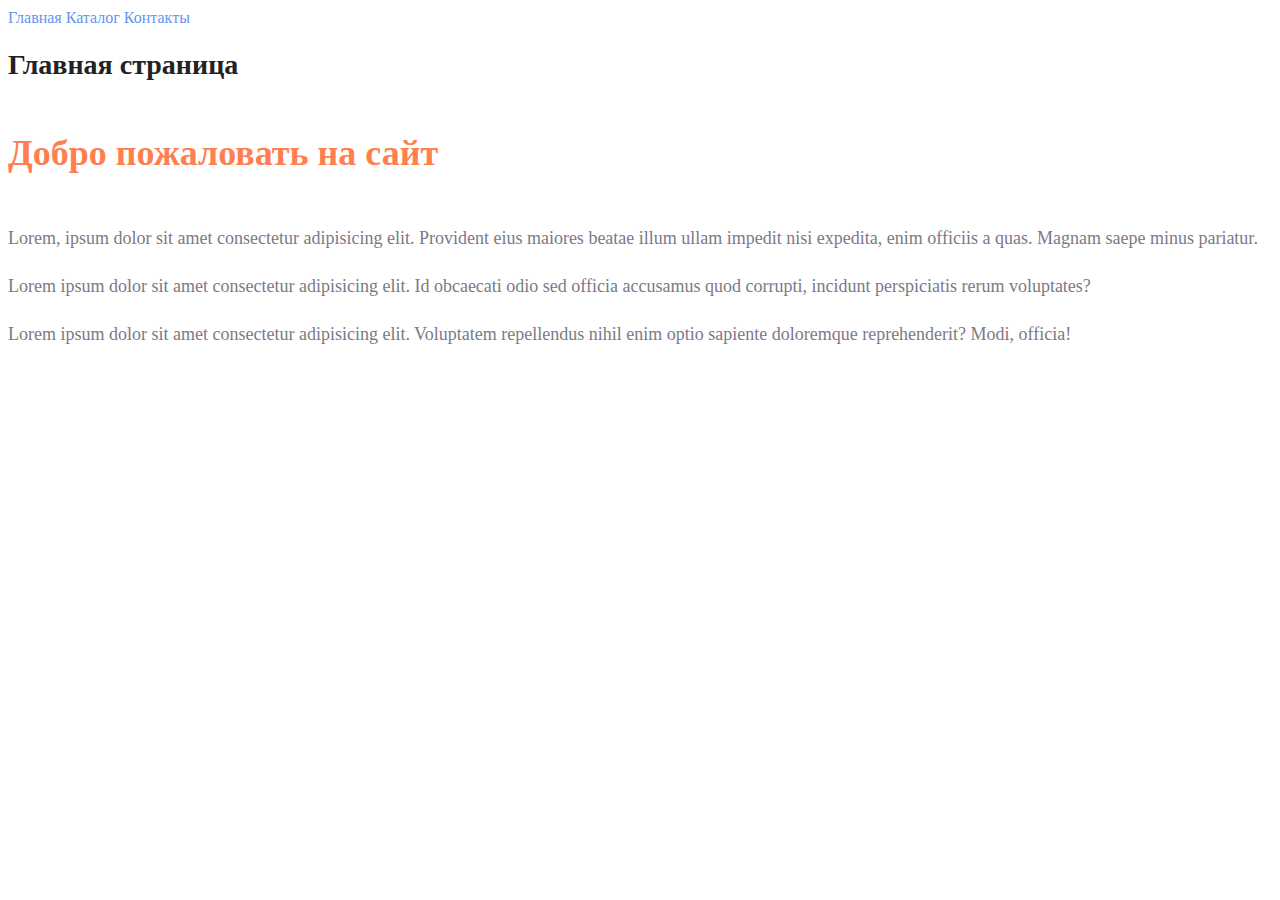
<file: seminar2/index.html>
<!DOCTYPE html>
<html lang="en">
  <head>
    <meta charset="UTF-8" />
    <meta name="viewport" content="width=device-width, initial-scale=1.0" />
    <title>Document</title>
    <link rel="stylesheet" href="./assets/style.css"/>
  </head>
  <body>
    <a class = "link_menu" href="#">Главная</a>
    <a class = "link_menu" href="catalog.html">Каталог</a>
    <a class = "link_menu" href="#">Контакты</a>
    <h1 class = "title">Главная страница</h1>
    <h2 class = "subtitle">Добро пожаловать на сайт</h2>
    <p class="text">
      Lorem, ipsum dolor sit amet consectetur adipisicing elit. Provident eius
      maiores beatae illum ullam impedit nisi expedita, enim officiis a quas.
      Magnam saepe minus pariatur.
    </p>
    <p class="text">
      Lorem ipsum dolor sit amet consectetur adipisicing elit. Id obcaecati odio
      sed officia accusamus quod corrupti, incidunt perspiciatis rerum
      voluptates?
    </p>
    <p class="text">
      Lorem ipsum dolor sit amet consectetur adipisicing elit. Voluptatem
      repellendus nihil enim optio sapiente doloremque reprehenderit? Modi,
      officia!
    </p>
  </body>
</html>
</file>
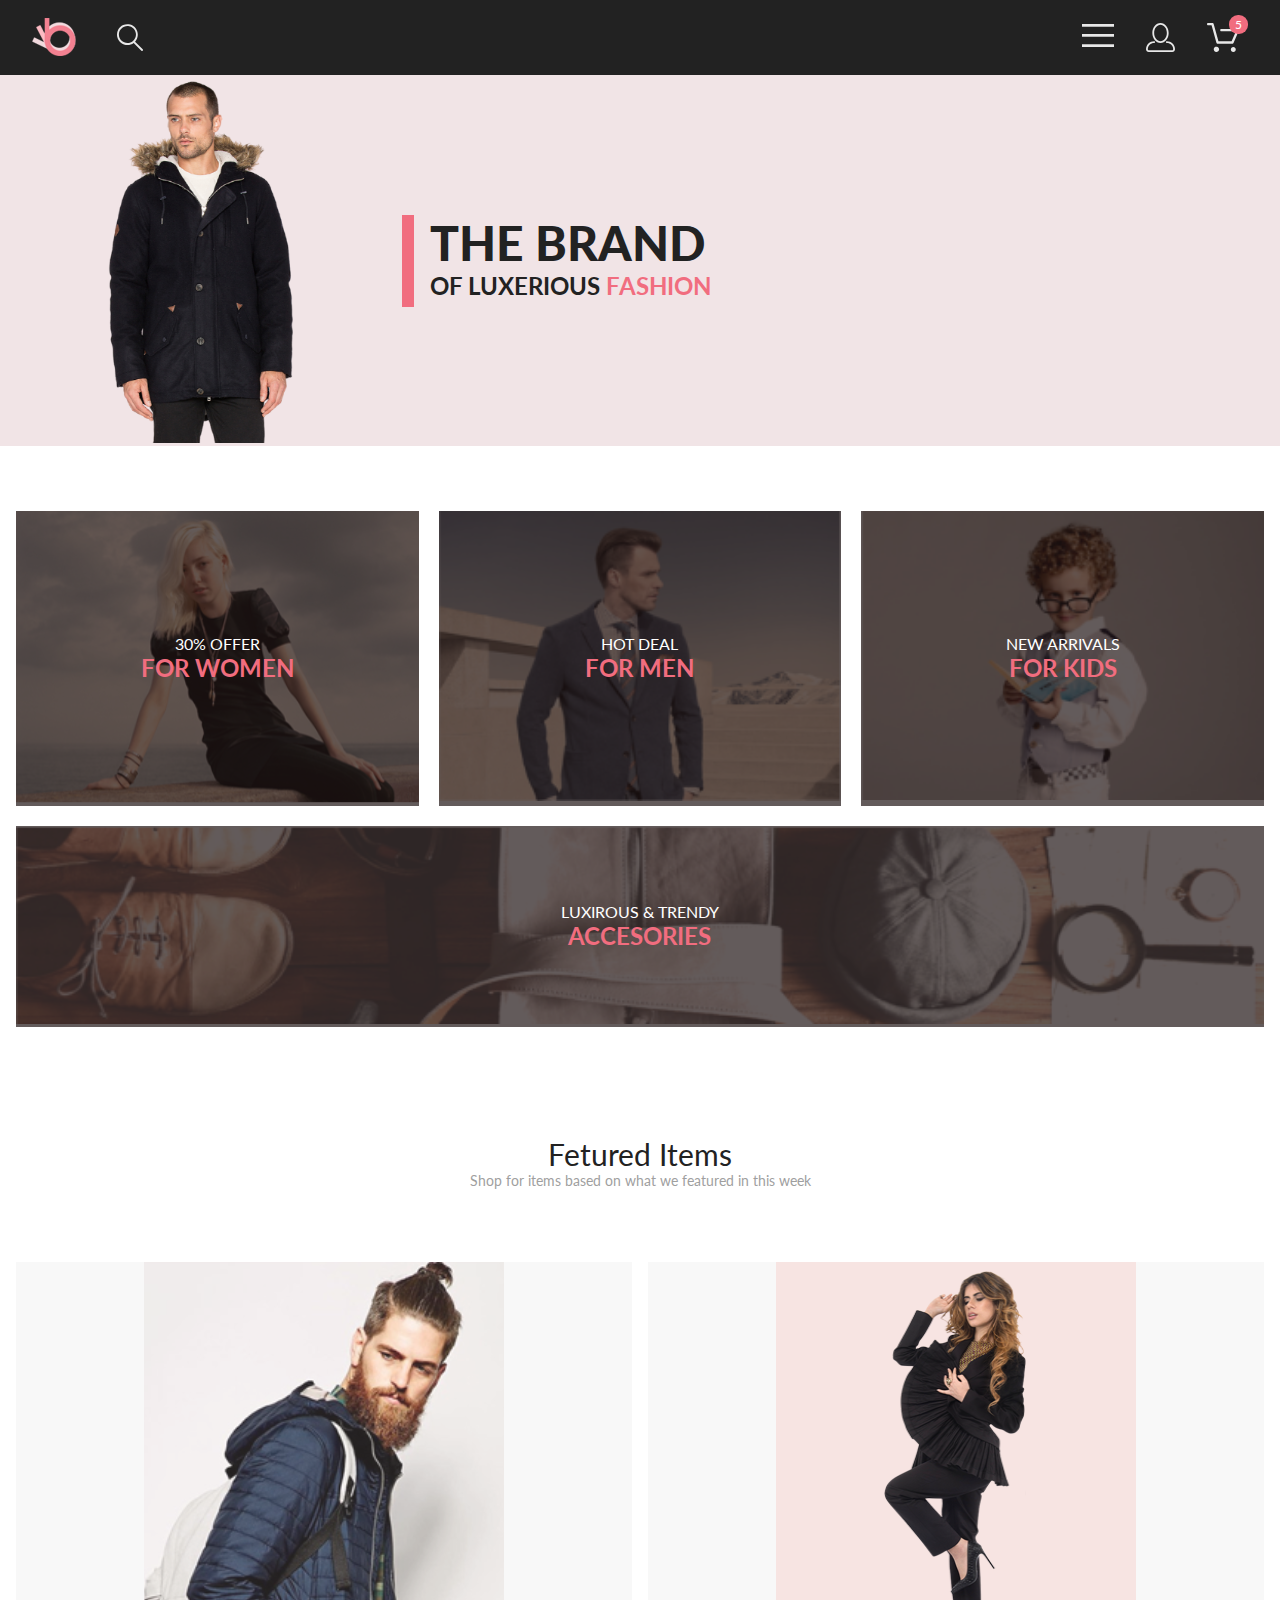
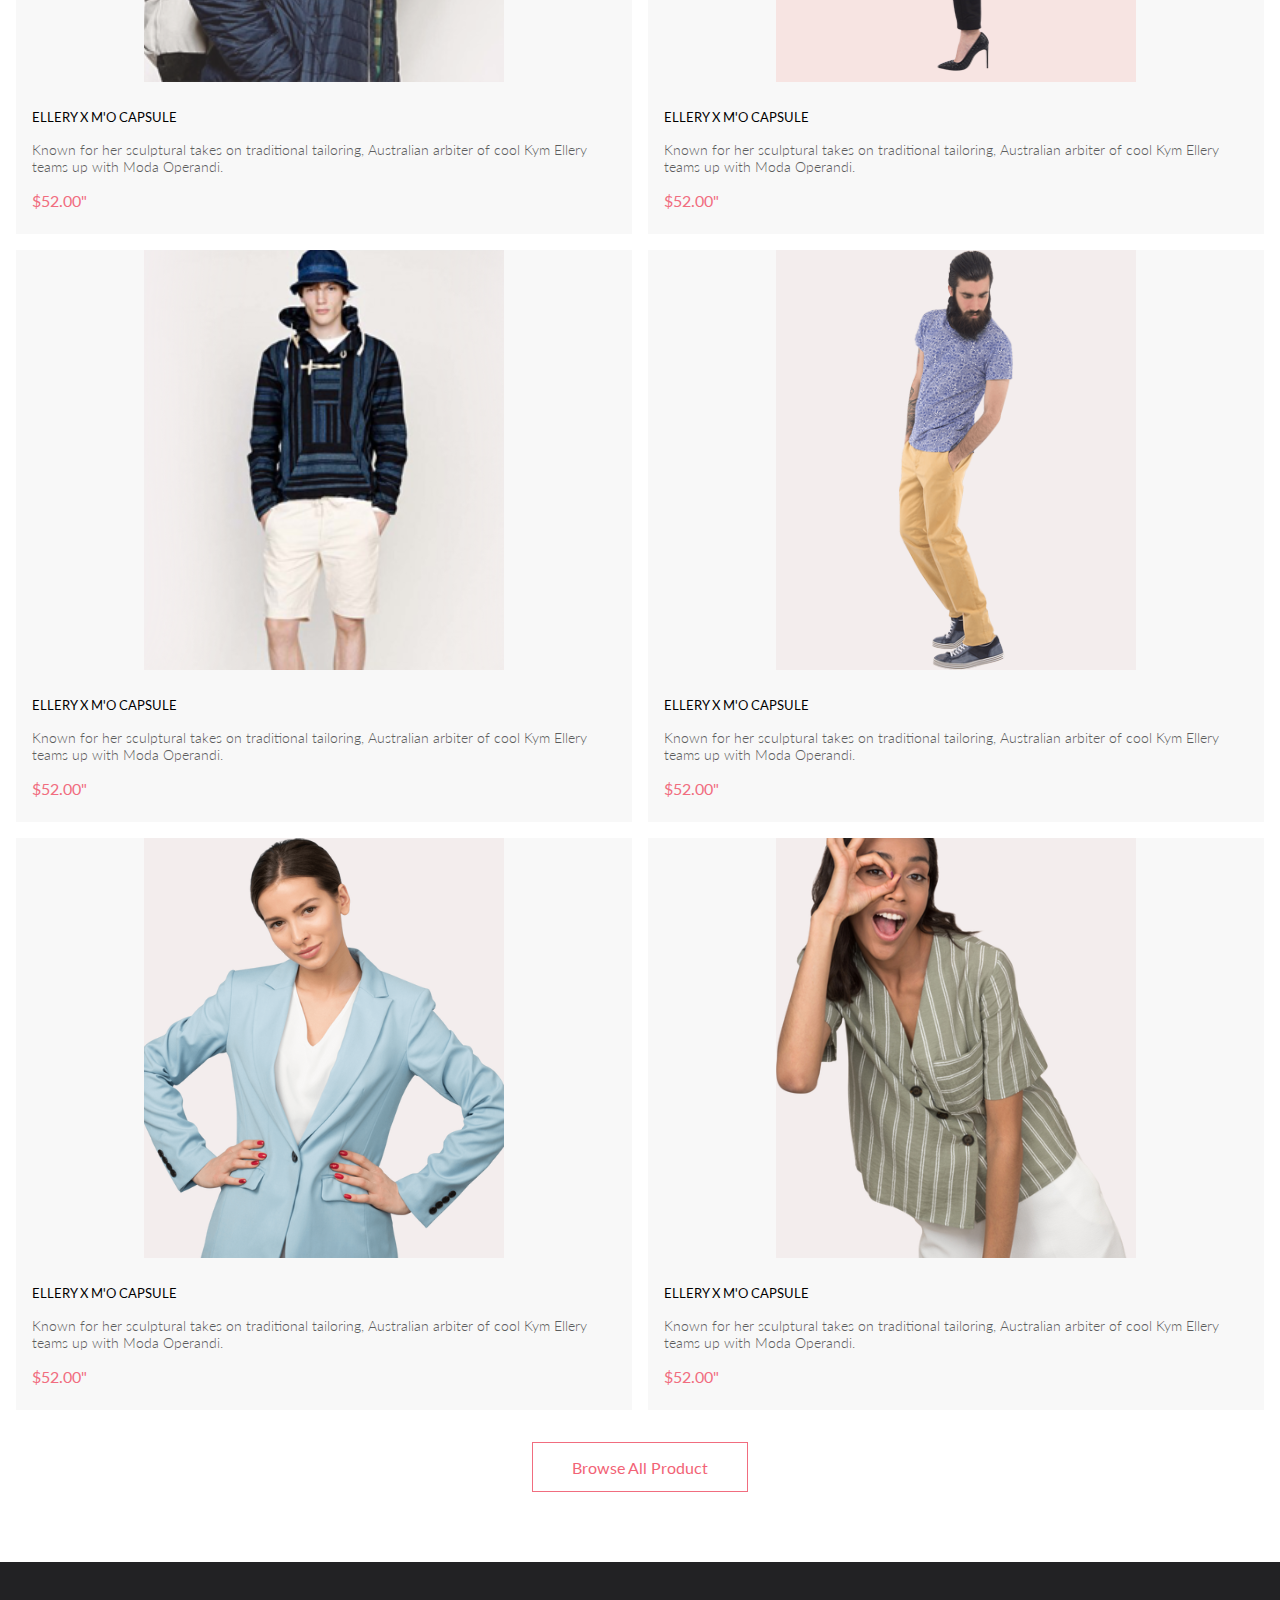
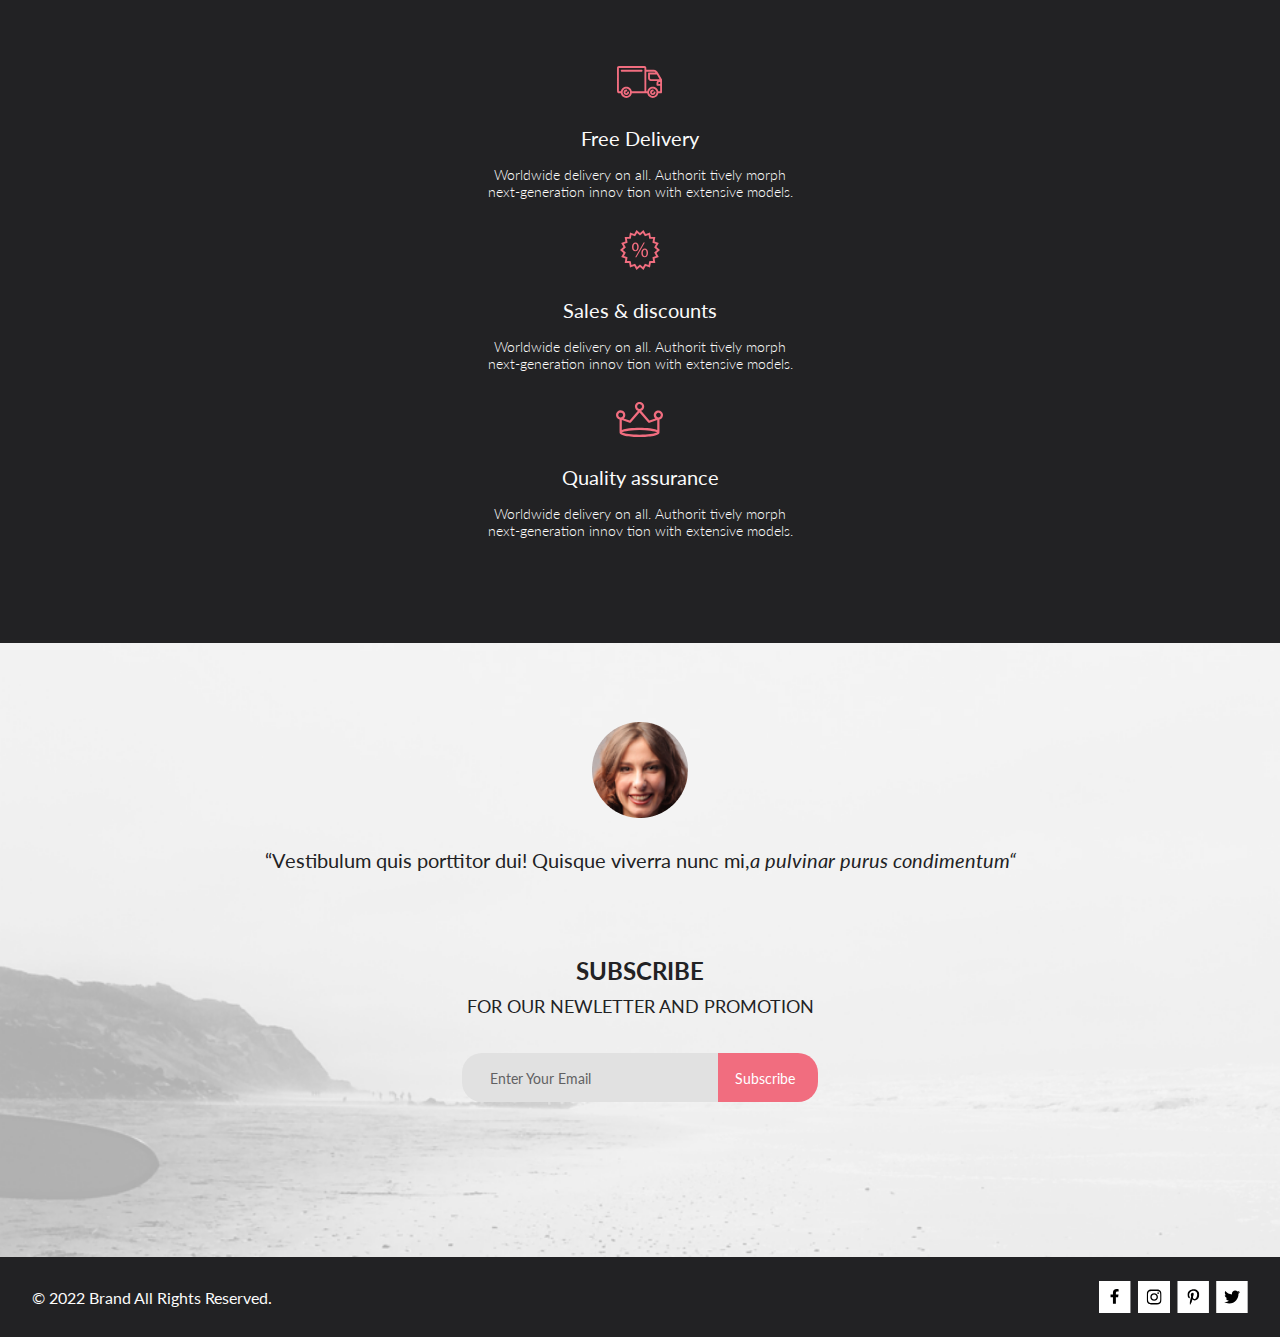
<file: SEO&Digital/index.html>
<!DOCTYPE html>
<html lang="en">

<head>
  <meta charset="UTF-8" />
  <meta name="viewport" content="width=device-width, initial-scale=1.0" />
  <title>Seo & Digital Marketing Landing Page</title>
  <link rel="stylesheet" href="./assets/styles/style.css" />
</head>

<body>
  <div class="back">
    <header class="header">
      <div class="header-left">
        <img src="./assets/images/Group2.svg" alt=" Хохолок" />
        <img src="./assets/images/Forma1.svg" alt="Поиск" />
      </div>

      <div class="header-right">
        <div class="okno">
          <img src="./assets/images/Forma2.svg" alt="Меню" />
          <div class="okno-item">
            <h2 class="okno-h2">MENU</h2>
            <div class="okno-text">
              <h3 class="okno-h3">MAN</h3>
              <div class="okno-p">
                <p>Accessories</p>
                <p>Bags</p>
                <p>Denim</p>
                <p>T-Shirts</p>
              </div>
            </div>
            <div class="okno-text">
              <h3 class="okno-h3">WOMAN</h3>
              <div class="okno-p">
                <p>Accessories</p>
                <p>Jackets & Coats</p>
                <p>Polos</p>
                <p>T-Shirts</p>
                <p>Shirts</p>
              </div>
            </div>
            <div class="okno-text">
              <h3 class="okno-h3">KIDS</h3>
              <div class="okno-p">
                <p>Accessories</p>
                <p>Jackets & Coats</p>
                <p>Polos</p>
                <p>T-Shirts</p>
                <p>Shirts</p>
                <p>Bags</p>
              </div>
            </div>
          </div>
        </div>
        <img class="mobile" src="./assets/images/Forma3.svg" alt="ЛК" />
        <img class="mobile" src="./assets/images/Forma4.svg" alt="Корзина" />
      </div>
    </header>
    <section class="back2">
      <div class="fashion">
        <div>
          <picture>
            <source media="(min-width: 768px) and (max-width: 1439px)" srcset="./assets/images/Reklama-mobile.svg"
              width="100%">
            <img class="mobile" src="./assets/images/Reklama.svg" alt="Мужчина в куртке" />
          </picture>
        </div>
        <div class="fashion-title">
          <source media="(min-width: 320px) and (max-width: 767px)" srcset="./assets/images/Rectangle16-mobile.png">
          <img src="./assets/images/Rectangle16.svg" alt="0" />
          <div>
            <h1 class="fashion-h1">THE BRAND</h1>
            <h2 class="fashion-h2">
              OF LUXERIOUS <span class="fashion-text"> FASHION </span>
            </h2>
          </div>
        </div>
      </div>
    </section>
    <section class="sales center">
      <div class="item-sales" style="overflow:hidden ;">
        <picture>
          <source media="(min-width: 320px) and (max-width: 767px)" srcset="./assets/images/ForWomen-mobile2.svg"
            width="100%">
          <source media="(min-width: 768px) and (max-width: 1439px)" srcset="./assets/images/ForWomen-mobile.svg"
            width="100%">
          <img src="./assets/images/ForWomen.svg" alt="Для женщин" />
        </picture>
        <div class="item-sales__bg"></div>
        <div class="sales-centered">
          <h3 class="sales-h3">30% OFFER</h3>
          <h2 class="sales-h2">FOR WOMEN</h2>
        </div>
      </div>
      <div class="item-sales" style="overflow: hidden;">
        <picture>
          <source media="(min-width: 320px) and (max-width: 767px)" srcset="./assets/images/ForMen-mobile2.svg"
            width="100%">
          <source media="(min-width: 768px) and (max-width: 1439px)" srcset="./assets/images/ForMen-mobile.png"
            width="100%">
          <img src="./assets/images/ForMen.svg" alt="Для мужчин" />
        </picture>
        <div class="item-sales__bg"></div>
        <div class="sales-centered">
          <h3 class="sales-h3">HOT DEAL</h3>
          <h2 class="sales-h2">FOR MEN</h2>
        </div>
      </div>
      <div class="item-sales" style="overflow: hidden;">
        <picture>
          <source media="(min-width: 320px) and (max-width: 767px)" srcset="./assets/images/ForKids-mobile2.svg"
            width="100%">
          <source media="(min-width: 768px) and (max-width: 1439px)" srcset="./assets/images/ForKids-mobile.png"
            width="100%">
          <img src="./assets/images/ForKids.svg" alt="Для детей" />
        </picture>
        <div class="item-sales__bg"></div>
        <div class="sales-centered">
          <h3 class="sales-h3">NEW ARRIVALS</h3>
          <h2 class="sales-h2">FOR KIDS</h2>
        </div>
      </div>
      <div class="item-sales__big">
        <picture>
          <source media="(min-width: 320px)and (max-width: 767px)" srcset="./assets/images/Accesories-mobile2.svg"
            width="100%">
          <source media="(min-width: 768px) and (max-width: 1439px)" srcset="./assets/images/Accesories-mobile.png"
            width="100%">
          <img src="./assets/images/Accesories.svg" alt="Аксесуары" />
        </picture>
        <div class="item-sales__bg"></div>
        <div class="sales-centered">
          <h3 class="sales-h3">LUXIROUS & TRENDY</h3>
          <h2 class="sales-h2">ACCESORIES</h2>
        </div>
      </div>
    </section>
    <div class="product center">
      <p class="product-title">Fetured Items</p>
      <p class="product-text">
        Shop for items based on what we featured in this week
      </p>
      <div class="product-items">
        <div class="product-items__item">
          <div class="product-items__img">
            <button class="product-items__button ">
              <img src="./assets/images/Korzina.svg" alt="Корзина">
              <p>Add to Cart</p>
            </button>
            <img src="./assets/images/Item1.svg" alt="Мужчина с рюкзаком" width="100%">
          </div>
          <div class="product-items__text">
            <h5 class="product-items__title">ELLERY X M'O CAPSULE</h5>
            <p class="product-items__description">
              Known for her sculptural takes on traditional tailoring, Australian arbiter of cool Kym Ellery teams up
              with Moda Operandi.</p>
            <p class="product-items__price">$52.00"</p>
          </div>
        </div class="product-items__item">
        <div class="product-items__item">
          <div class="product-items__img">
            <button class="product-items__button ">
              <img src="./assets/images/Korzina.svg" alt="Корзина">
              <p>Add to Cart</p>
            </button>
            <img src="./assets/images/Item2.svg" alt="Женщина в черном" width="100%">
          </div>
          <div class="product-items__text">
            <h5 class="product-items__title">ELLERY X M'O CAPSULE</h5>
            <p class="product-items__description">
              Known for her sculptural takes on traditional tailoring, Australian arbiter of cool Kym Ellery teams up
              with Moda Operandi.</p>
            <p class="product-items__price">$52.00"</p>
          </div>
        </div>
        <div class="product-items__item">
          <div class="product-items__img">
            <button class="product-items__button ">
              <img src="./assets/images/Korzina.svg" alt="Корзина">
              <p>Add to Cart</p>
            </button>
            <img src="./assets/images/Item3.svg" alt="Юноша в шортах" width="100%">
          </div>
          <div class="product-items__text">
            <h5 class="product-items__title">ELLERY X M'O CAPSULE</h5>
            <p class="product-items__description">
              Known for her sculptural takes on traditional tailoring, Australian arbiter of cool Kym Ellery teams up
              with Moda Operandi.</p>
            <p class="product-items__price">$52.00"</p>
          </div>
        </div>
        <div class="product-items__item">
          <div class="product-items__img">
            <button class="product-items__button ">
              <img src="./assets/images/Korzina.svg" alt="Корзина">
              <p>Add to Cart</p>
            </button>
            <img src="./assets/images/Item4.svg" alt="Кремовые брюки" width="100%">
          </div>
          <div class="product-items__text">
            <h5 class="product-items__title">ELLERY X M'O CAPSULE</h5>
            <p class="product-items__description">
              Known for her sculptural takes on traditional tailoring, Australian arbiter of cool Kym Ellery teams up
              with Moda Operandi.</p>
            <p class="product-items__price">$52.00"</p>
          </div>
        </div>
        <div class="product-items__item">
          <div class="product-items__img">
            <button class="product-items__button ">
              <img src="./assets/images/Korzina.svg" alt="Корзина">
              <p>Add to Cart</p>
            </button>
            <img src="./assets/images/Item5.svg" alt="Женщина в синем пиджаке" width="100%">
          </div>
          <div class="product-items__text">
            <h5 class="product-items__title">ELLERY X M'O CAPSULE</h5>
            <p class="product-items__description">
              Known for her sculptural takes on traditional tailoring, Australian arbiter of cool Kym Ellery teams up
              with Moda Operandi.</p>
            <p class="product-items__price">$52.00"</p>
          </div>
        </div>
        <div class="product-items__item">
          <div class="product-items__img">
            <button class="product-items__button ">
              <img src="./assets/images/Korzina.svg" alt="Корзина">
              <p>Add to Cart</p>
            </button>
            <img src="./assets/images/Item6.svg" alt="Девушка в жакете" width="100%">
          </div>
          <div class="product-items__text">
            <h5 class="product-items__title">ELLERY X M'O CAPSULE</h5>
            <p class="product-items__description">
              Known for her sculptural takes on traditional tailoring, Australian arbiter of cool Kym Ellery teams up
              with Moda Operandi.</p>
            <p class="product-items__price">$52.00"</p>
          </div>
        </div>
      </div>
      <button class="browse_button">Browse All Product</button>
    </div>
    <section>
      <div class="conditions">
        <div class="conditions-item">
          <img src="./assets/images/Dostavka.svg" alt="Доставка">
          <h2 class="conditions-h2">Free Delivery</h2>
          <p class="conditions-text">Worldwide delivery on all. Authorit tively morph </br> next-generation innov tion
            with
            extensive models.</p>
        </div>
        <div class="conditions-item">
          <img src="./assets/images/Discount.svg" alt="Скидки">
          <h2 class="conditions-h2">Sales & discounts</h2>
          <p class="conditions-text">Worldwide delivery on all. Authorit tively morph </br> next-generation innov tion
            with
            extensive models.</p>
        </div>
        <div class="conditions-item">
          <img src="./assets/images/Quality.svg" alt="Гарантии">
          <h2 class="conditions-h2">Quality assurance</h2>
          <p class="conditions-text">Worldwide delivery on all. Authorit tively morph </br> next-generation innov tion
            with
            extensive models.</p>
        </div>
      </div>
    </section>
    <section class="subscribe">
      <div class="subscribe-container">
        <div class="subscribe-left">
          <img src="./assets/images/subscribe_photo.png" alt="Лицо">
          <p class="subscribe-text">
            “Vestibulum quis porttitor dui! Quisque viverra nunc mi,<span style="font-style:italic">a pulvinar purus
              condimentum“
            </span></p>
        </div>
        <div class="subscribe-right">
          <div class="subscribe-right__text">
            <h2 class="subscribe-h2">SUBSCRIBE</h2>
            <p class="subscribe-title">FOR OUR NEWLETTER AND PROMOTION</p>
            <form style="display: flex;">
              <input type="email" class="subscribe-email">
              <p class="subscribe-email__text">Enter Your Email</p>
              <input type="subsmit" class="subscribe-submit">
              <p class="subscribe-submit__text">Subscribe</p>
            </form>
          </div>
        </div>
      </div>
    </section>
    <footer class="footer">
      <div class="footer-left">
        <p class="footer-text">© 2022 Brand All Rights Reserved.</p>
      </div>
      <div class="footer-right">
        <img src="./assets/images/facebook-icon.svg" alt="Фейсбук">
        <div class="insta">
          <svg class="insta-svg" xmlns="http://www.w3.org/2000/svg" width="16" height="17" viewBox="0 0 16 17" fill="none">
            <g clip-path="url(#clip0_190_1610)">
              <path d="M8.13677 4.68162C6.02163 4.68162 4.31555 6.38494 4.31555 8.49666C4.31555 10.6084 6.02163 12.3117 8.13677 12.3117C10.2519 12.3117 11.958 10.6084 11.958 8.49666C11.958 6.38494 10.2519 4.68162 8.13677 4.68162ZM8.13677 10.9769C6.76991 10.9769 5.65248 9.86463 5.65248 8.49666C5.65248 7.12869 6.76658 6.01639 8.13677 6.01639C9.50695 6.01639 10.6211 7.12869 10.6211 8.49666C10.6211 9.86463 9.50363 10.9769 8.13677 10.9769ZM13.0056 4.52557C13.0056 5.02029 12.6065 5.41541 12.1143 5.41541C11.6188 5.41541 11.223 5.01697 11.223 4.52557C11.223 4.03416 11.6221 3.63572 12.1143 3.63572C12.6065 3.63572 13.0056 4.03416 13.0056 4.52557ZM15.5364 5.42869C15.4799 4.2367 15.2072 3.18084 14.3325 2.31092C13.4612 1.441 12.4036 1.16873 11.2097 1.10897C9.9792 1.03924 6.29101 1.03924 5.0605 1.10897C3.8699 1.16541 2.81233 1.43768 1.93768 2.3076C1.06302 3.17752 0.793639 4.23338 0.733776 5.42537C0.663937 6.65389 0.663937 10.3361 0.733776 11.5646C0.790313 12.7566 1.06302 13.8125 1.93768 14.6824C2.81233 15.5523 3.86658 15.8246 5.0605 15.8844C6.29101 15.9541 9.9792 15.9541 11.2097 15.8844C12.4036 15.8279 13.4612 15.5556 14.3325 14.6824C15.2039 13.8125 15.4766 12.7566 15.5364 11.5646C15.6063 10.3361 15.6063 6.65721 15.5364 5.42869ZM13.9468 12.8828C13.6874 13.5336 13.1852 14.0349 12.53 14.2972C11.5489 14.6857 9.22094 14.5961 8.13677 14.5961C7.05259 14.5961 4.72128 14.6824 3.74353 14.2972C3.09169 14.0383 2.58951 13.5369 2.32678 12.8828C1.93768 11.9033 2.02747 9.57908 2.02747 8.49666C2.02747 7.41424 1.941 5.0867 2.32678 4.11053C2.58619 3.45975 3.08837 2.95838 3.74353 2.69608C4.72461 2.3076 7.05259 2.39725 8.13677 2.39725C9.22094 2.39725 11.5523 2.31092 12.53 2.69608C13.1818 2.95506 13.684 3.45643 13.9468 4.11053C14.3359 5.09002 14.2461 7.41424 14.2461 8.49666C14.2461 9.57908 14.3359 11.9066 13.9468 12.8828Z" fill="black"/>
            </g>
            <defs>
              <clipPath id="clip0_190_1610">
                <rect width="14.8991" height="17" fill="white" transform="translate(0.68396)"/>
              </clipPath>
            </defs>
          </svg>
        </div>
        <!-- <img class="insta" src="./assets/images/instagram-icon.svg" alt="Инстаграм"> -->
        <img src="./assets/images/pinterest-icon.svg" alt="Пинтерест">
        <img src="./assets/images/twitter-icon.svg" alt="Твиттер">
      </div>
    </footer>
  </div>
</body>

</html>
</file>
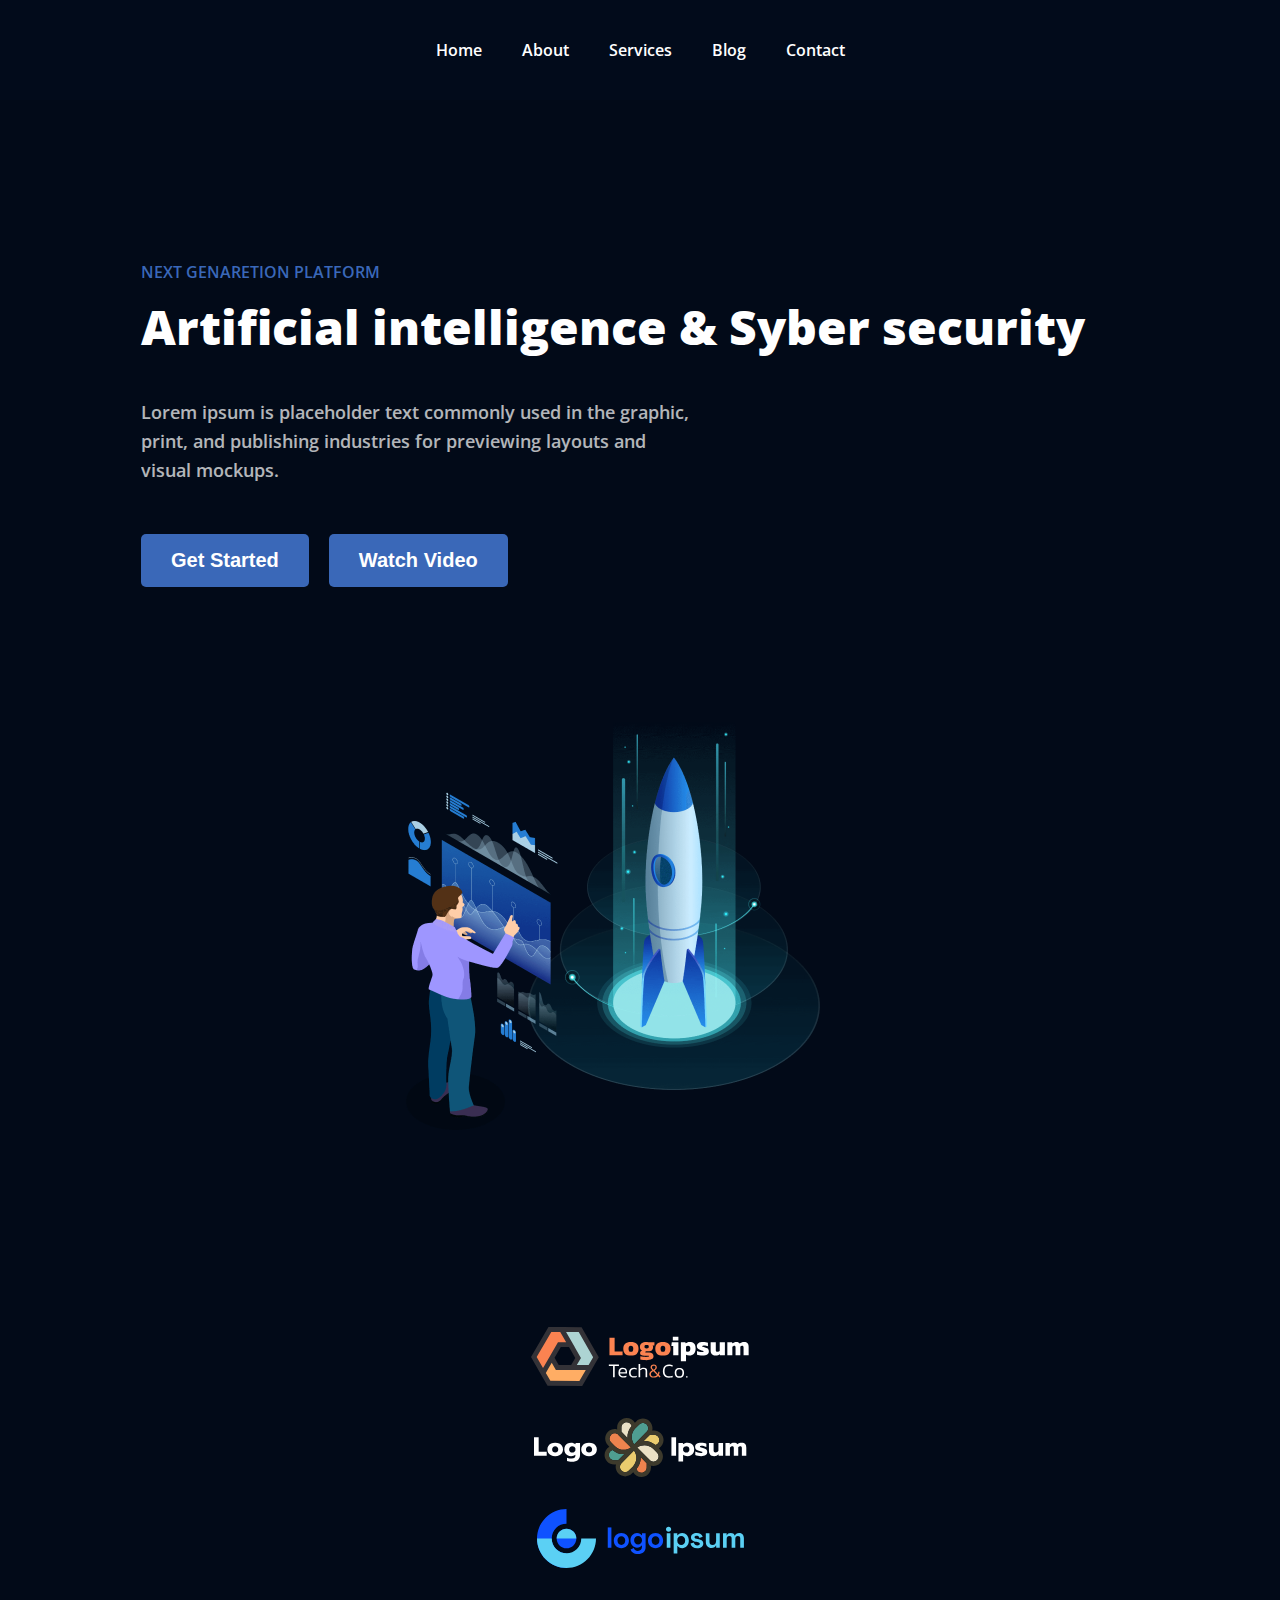
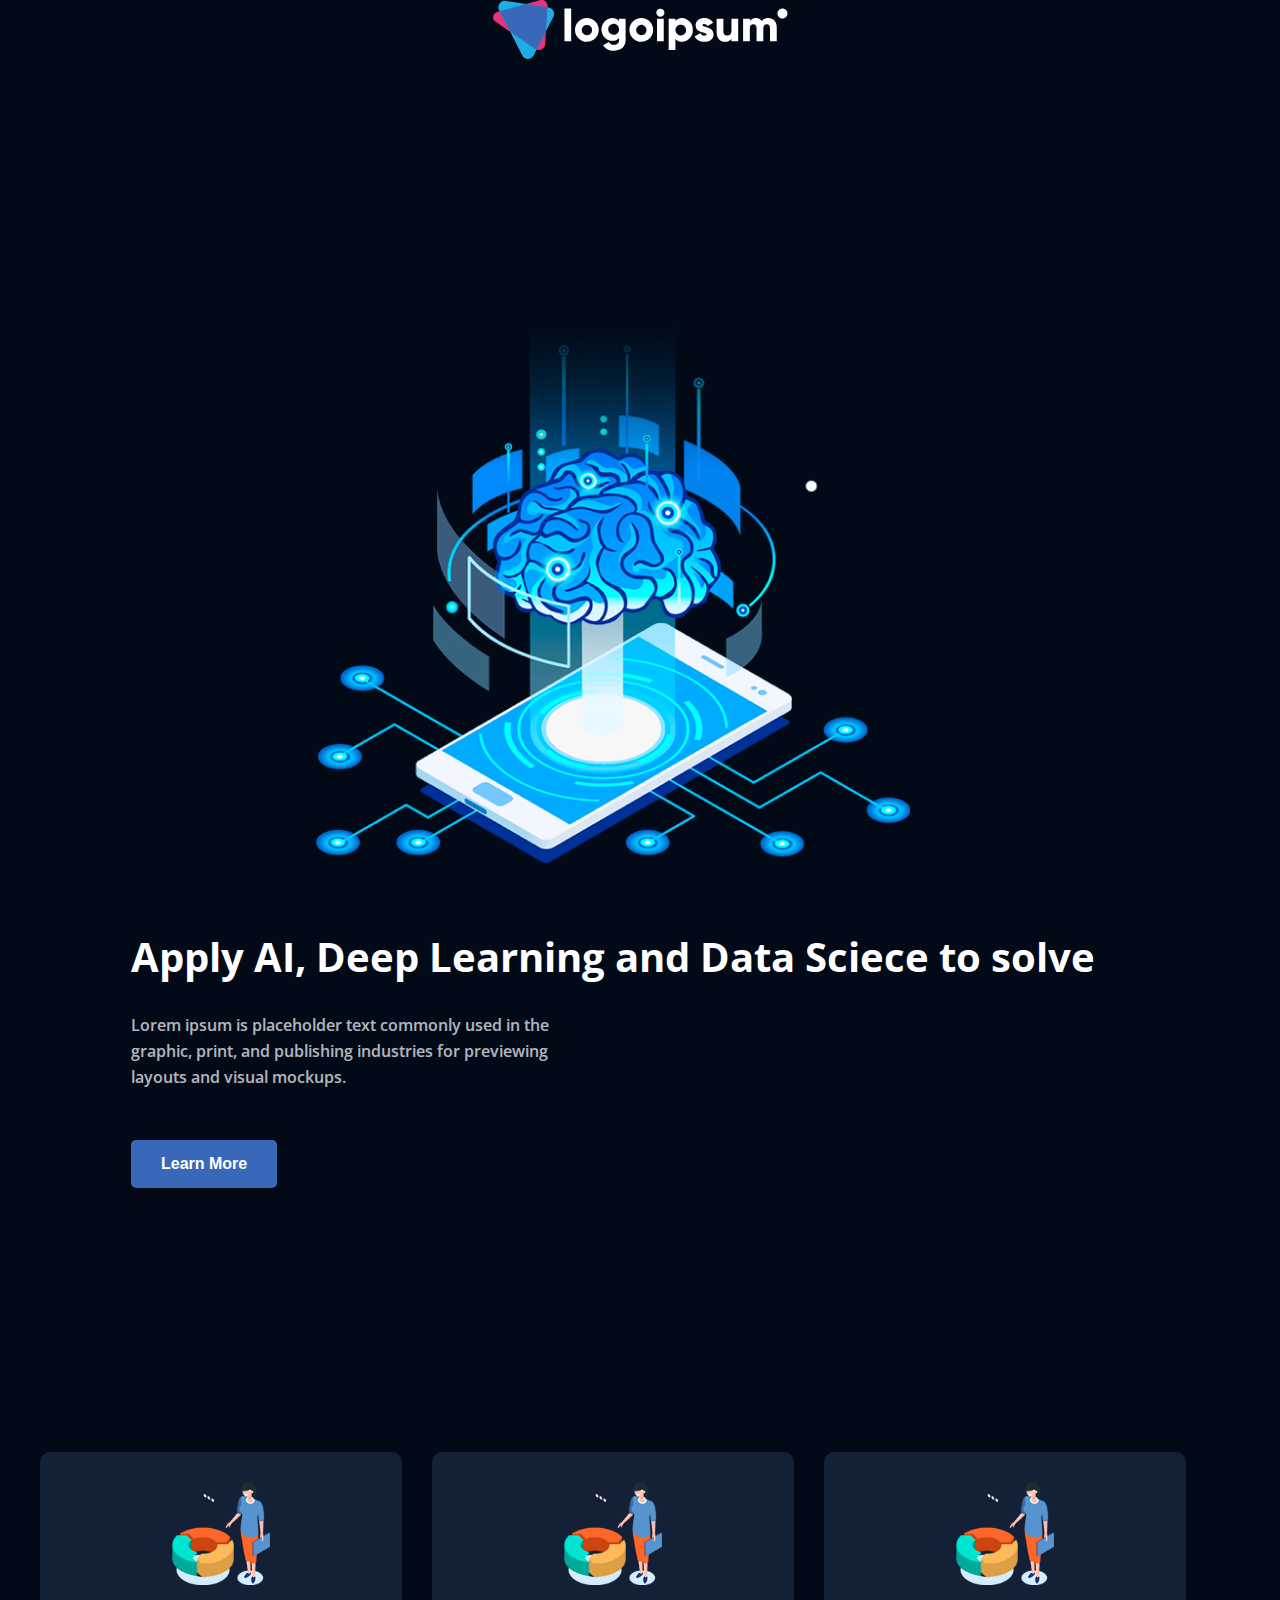
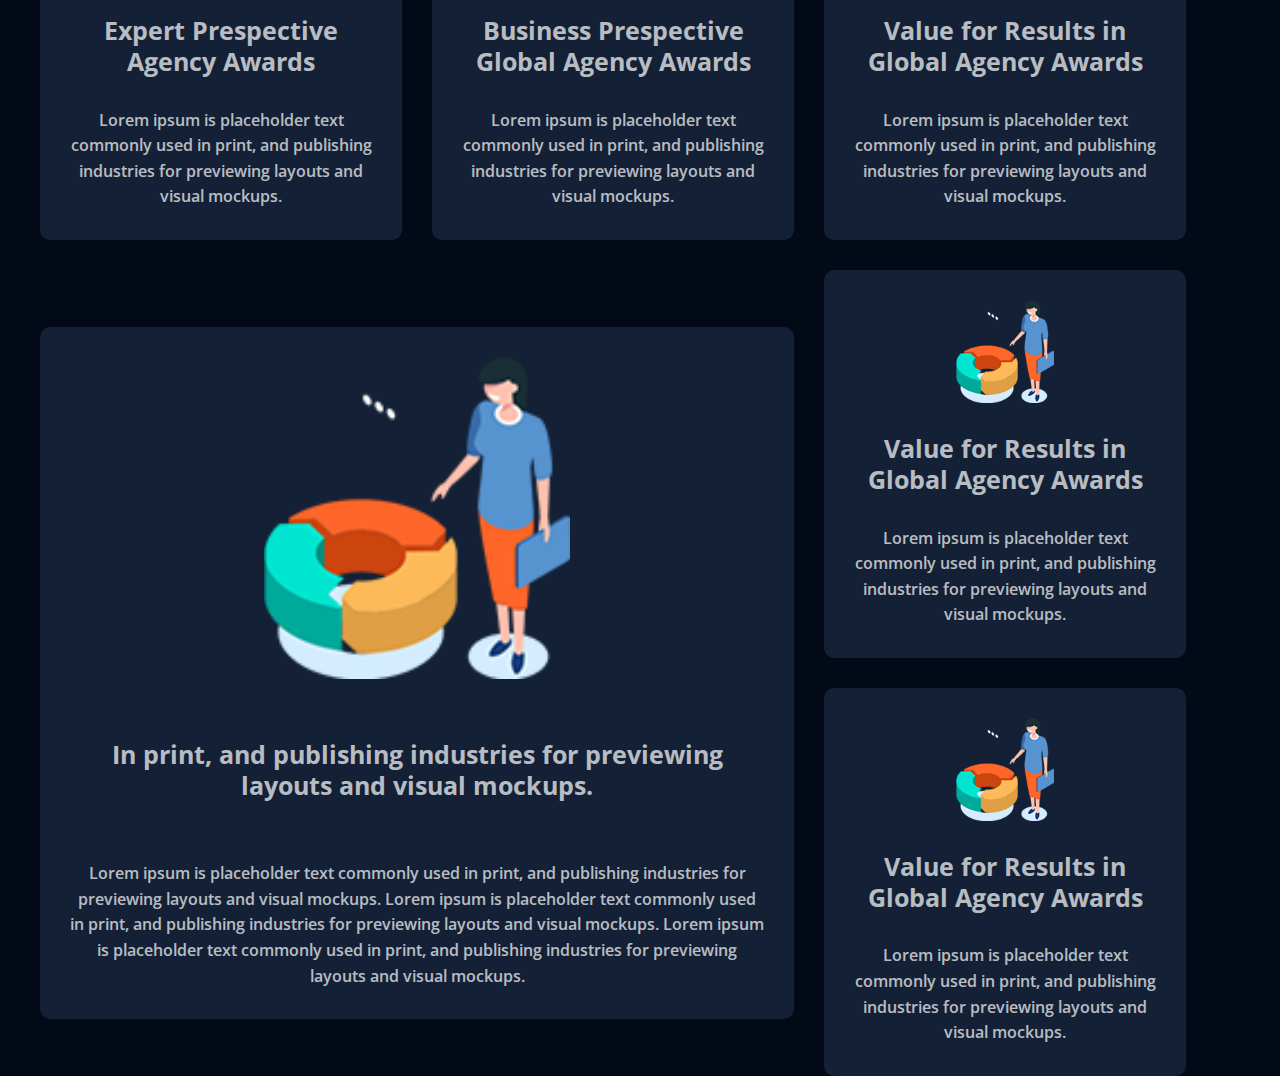
<file: WEBFIRST/index.html>
<!DOCTYPE html>
<html lang="en">

<head>
    <meta charset="UTF-8">
    <meta name="viewport" content="width=device-width, initial-scale=1.0">
    <title>WebFirst</title>
    <link rel="stylesheet" href="./assets/styles/style.css">
</head>

<body>
    <header class="header">
        <nav>
            <ul class="menu">
                <li><a href="" class="menu-item">Home</a></li>
                <li><a href="" class="menu-item">About</a></li>
                <li><a href="" class="menu-item">Services</a></li>
                <li><a href="" class="menu-item">Blog</a></li>
                <li><a href="" class="menu-item">Contact</a></li>
            </ul>
        </nav>
    </header>
    <section class="intro base-container">
        <div class="intro-left">
            <p class="intro-upper-title">Next genaretion platform</p>
            <h1 class="intro-title">Artificial intelligence & Syber security</h1>
            <p class="intro-text">Lorem ipsum is placeholder text commonly used in the graphic, print, and publishing
                industries for
                previewing layouts and visual mockups.</p>
            <div class="intro-button-wrapper">
                <button class="intro-button">Get Started</button>
                <button class="intro-button">Watch Video</button>
            </div>
        </div>
        <img src="./assets/images/intro.png">
    </section>
    <section class="logos base-container">
        <img src="./assets/images/Group 400.svg">
        <img src="./assets/images/Group 401.svg">
        <img src="./assets/images/Group 402.svg">
        <img src="./assets/images/Group 403.svg">
    </section>
    <section class="image-text base-container">
        <img src="./assets/images/image-text.png" alt="цифровой мозг">
        <div class="image-text-content">
            <h2 class="image-text-title">
                Apply AI, Deep Learning and Data Sciece to solve
            </h2>
            <p class="image-text-paragraph">
                Lorem ipsum is placeholder text commonly used in the graphic, print, and publishing industries for
                previewing layouts and visual mockups.
            </p>
            <button class="image-text-button">
                Learn More
            </button>
        </div>
    </section>
    <section class=" servises base-container">
        <div class="item">
            <img src="./assets/images/welcome-3 1.svg" alt="Картинка">
            <h2 class="h2-item">Expert Prespective Agency Awards</h2>
            <p class="item-text">Lorem ipsum is placeholder text commonly used in print, and publishing industries for previewing layouts and visual mockups.</p>
        </div>
        <div class="item">
            <img src="./assets/images/welcome-3 1.svg" alt="Картинка">
            <h2 class="h2-item">Business Prespective Global Agency Awards</h2>
            <p class="item-text">Lorem ipsum is placeholder text commonly used in print, and publishing industries for previewing layouts and visual mockups.</p>
        </div>
        <div class="item">
            <img src="./assets/images/welcome-3 1.svg" alt="Картинка">
            <h2 class="h2-item">Value for Results in Global Agency Awards</h2>
            <p class="item-text">Lorem ipsum is placeholder text commonly used in print, and publishing industries for previewing layouts and visual mockups.</p>
        </div>
        <div class="item big_row">
            <img src="./assets/images/welcome-3 2.svg" alt="Картинка">
            <h2 class="h2-item">In print, and publishing industries for previewing layouts and visual mockups.</h2>
            <p class="item-text">Lorem ipsum is placeholder text commonly used in print, and publishing industries for previewing layouts and visual mockups. Lorem ipsum is placeholder text commonly used in print, and publishing industries for previewing layouts and visual mockups. Lorem ipsum is placeholder text commonly used in print, and publishing industries for previewing layouts and visual mockups.</p>
        </div>
        <div class="item">
            <img src="./assets/images/welcome-3 1.svg" alt="Картинка">
            <h2 class="h2-item">Value for Results in Global Agency Awards</h2>
            <p class="item-text">Lorem ipsum is placeholder text commonly used in print, and publishing industries for previewing layouts and visual mockups.</p>
        </div>
        <div class="item">
            <img src="./assets/images/welcome-3 1.svg" alt="Картинка">
            <h2 class="h2-item">Value for Results in Global Agency Awards</h2>
            <p class="item-text">Lorem ipsum is placeholder text commonly used in print, and publishing industries for previewing layouts and visual mockups.</p>
        </div>


    </section>
</body>

</html>
</file>
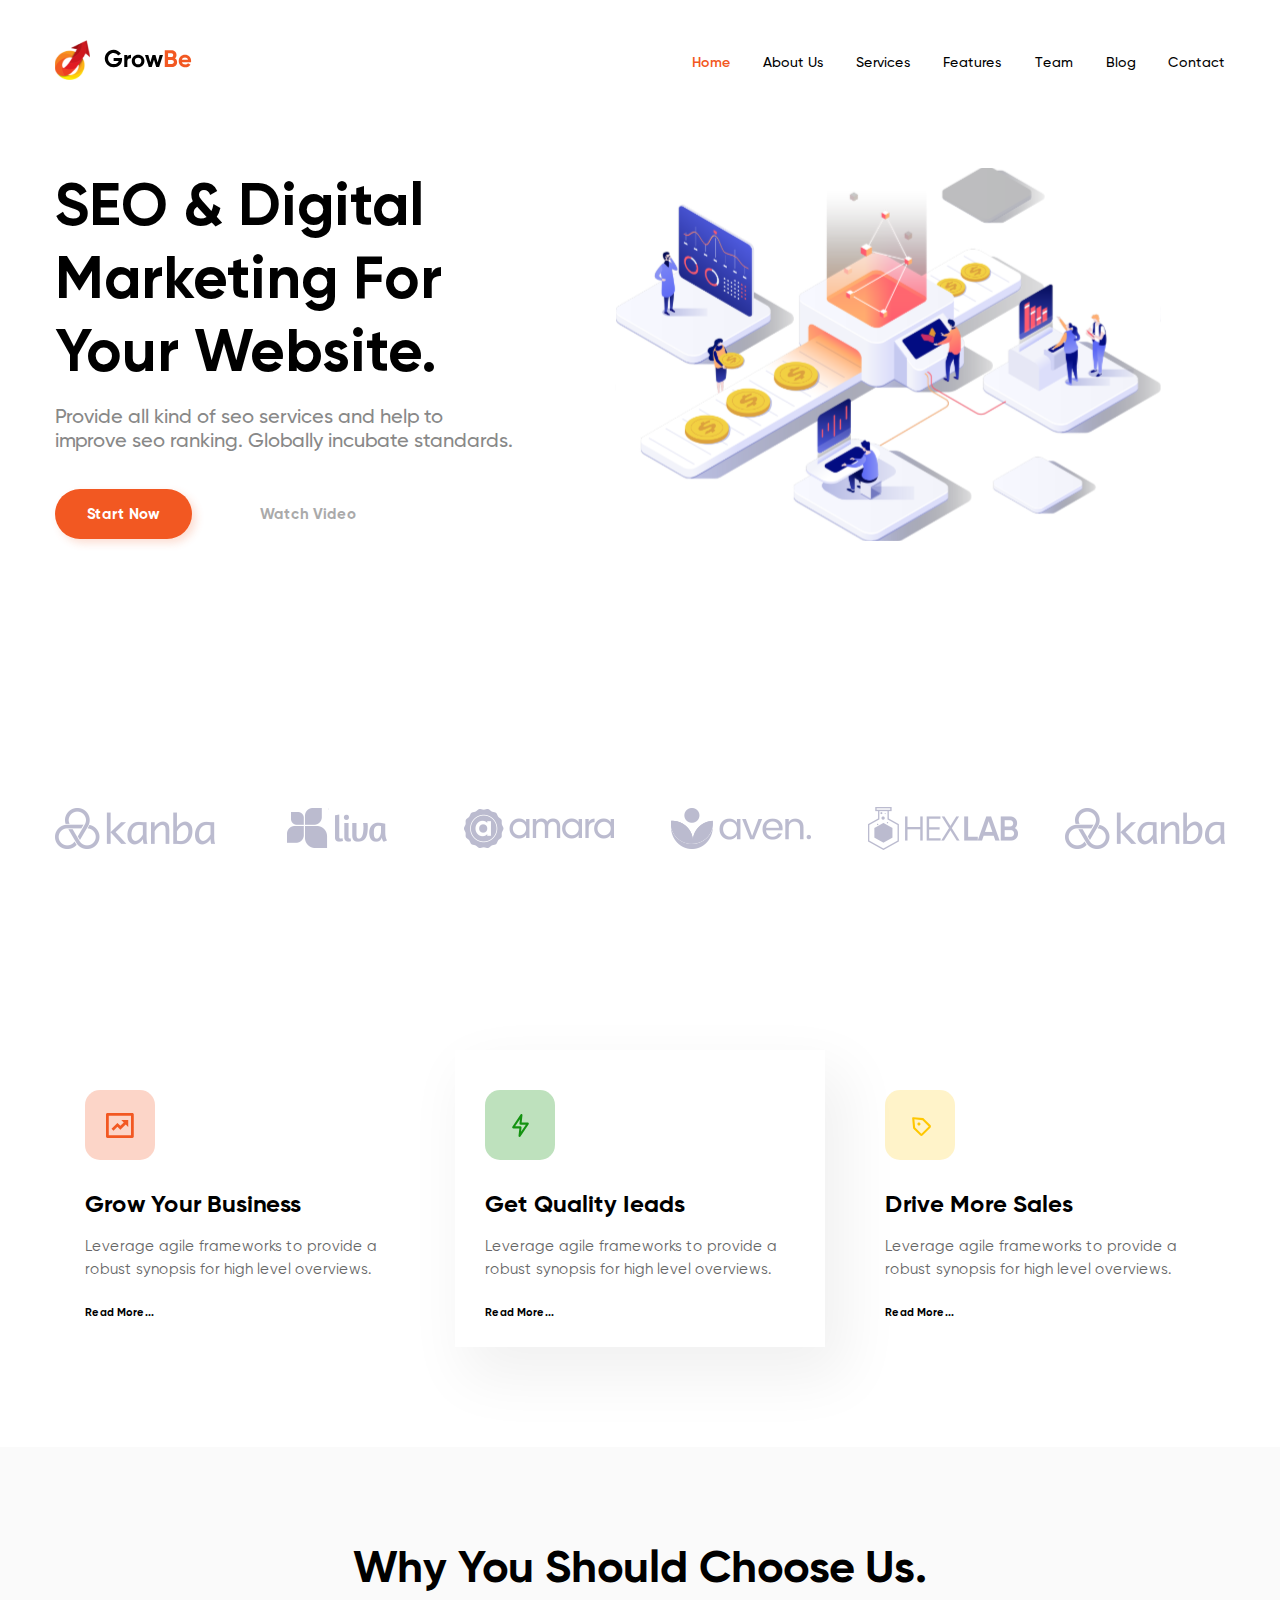
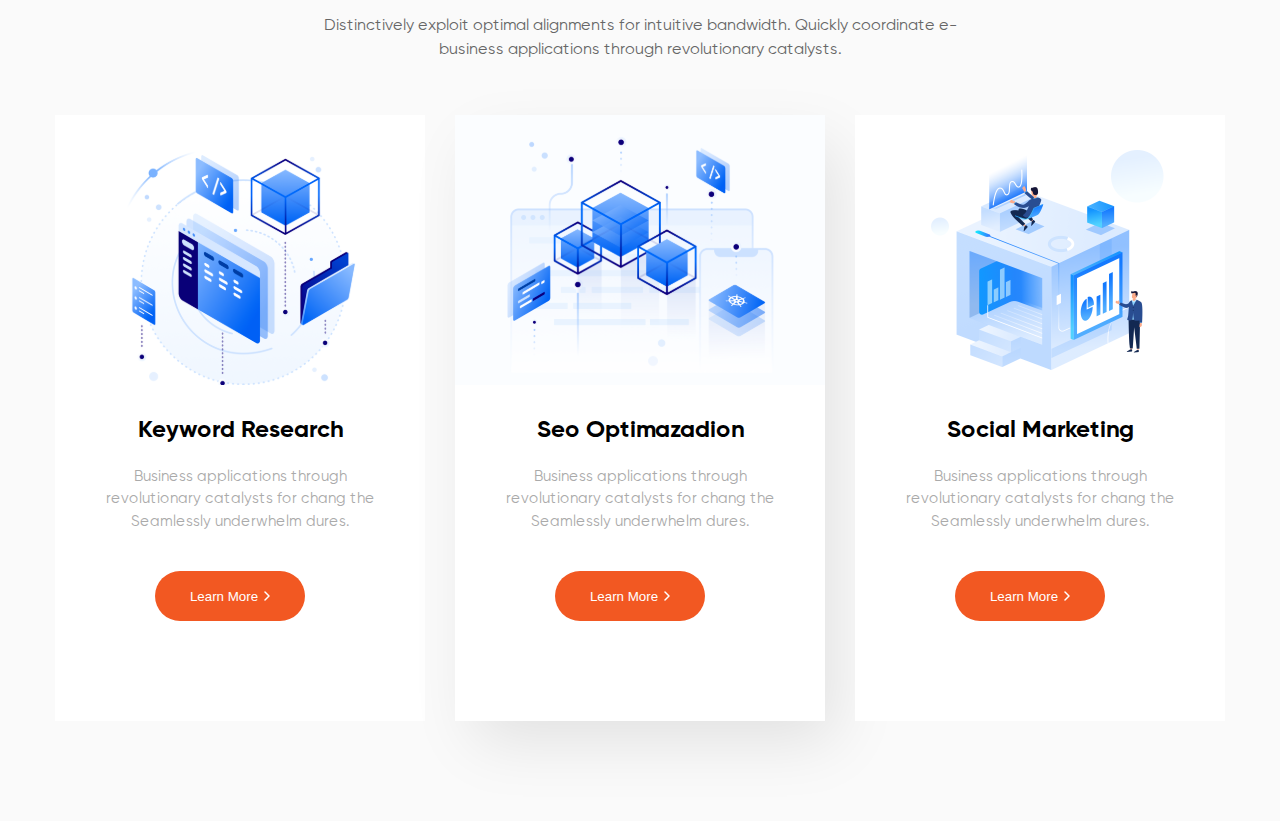
<file: Webhomework/index.html>
<!DOCTYPE html>
<html lang="en">
  <head>
    <meta charset="UTF-8" />
    <meta name="viewport" content="width=device-width, initial-scale=1.0" />
    <title>Seo & Digital Marketing Landing Page</title>
    <link rel="stylesheet" href="./assets/styles/style.css" />
  </head>

  <body>
    <header class="header center">
      <div>
        <img src="./assets/images/Logo.svg" alt="Логотип GrowBe" />
      </div>
      <nav class="header__menu">
        <a class="nav__links" href="#">Home</a>
        <a class="nav__links" href="#">About Us</a>
        <a class="nav__links" href="#">Services</a>
        <a class="nav__links" href="#">Features</a>
        <a class="nav__links" href="#">Team</a>
        <a class="nav__links" href="#">Blog</a>
        <a class="nav__links" href="#">Contact</a>
      </nav>
    </header>
    <section class="content center">
      <div class="content__left">
        <h1 class="title">SEO & Digital Marketing For Your Website.</h1>
        <p class="text">
          Provide all kind of seo services and help to improve seo ranking.
          Globally incubate standards.
        </p>
        <div class="buttons">
          <a href="#" class="button">Start Now</a>
          <a href="#" class="link">Watch Video</a>
        </div>
      </div>
      <div>
        <img src="./assets/images/Content.svg" alt="Сontent image" />
      </div>
    </section>
    <div class="logotip center">
      <img src="./assets/images/Kanba.svg" alt="Логотип Kanba" />
      <img src="./assets/images/Liva.svg" alt="Логотип Liva" />
      <img src="./assets/images/Amara.svg" alt="Логотип Amara" />
      <img src="./assets/images/Aven.svg" alt="Логотип Aven" />
      <img src="./assets/images/Hexlab.svg" alt="Логотип Hexlab" />
      <img src="./assets/images/Kanba.svg" alt="Логотип Kanba" />
    </div>
    <section class="box center">
      <div class="item-box">
        <img class="icon" src="./assets/images/icon.svg" alt="Стрелка" />
        <h2 class="box-title">Grow Your Business</h2>
        <p class="box-text">
          Leverage agile frameworks to provide a robust synopsis for high level
          overviews.
        </p>
        <p class="box-read">Read More...</p>
      </div>
      <div class="item-box shadow">
        <img class="icon" src="./assets/images/icon1.svg" alt="Молния" />
        <h2 class="box-title">Get Quality Ieads</h2>
        <p class="box-text">
          Leverage agile frameworks to provide a robust synopsis for high level
          overviews.
        </p>
        <p class="box-read">Read More...</p>
      </div>
      <div class="item-box">
        <img class="icon" src="./assets/images/icon2.svg" alt="Погон" />
        <h2 class="box-title">Drive More Sales</h2>
        <p class="box-text">
          Leverage agile frameworks to provide a robust synopsis for high level
          overviews.
        </p>
        <p class="box-read">Read More...</p>
      </div>
    </section>
    <div class="back">
      <section class="services center">
        <div class="services-header">
          <h2 class="services-header__h2">Why You Should Choose Us.</h2>
          <p class="services-header__text">
            Distinctively exploit optimal alignments for intuitive bandwidth.
            Quickly coordinate e-business applications through revolutionary
            catalysts.
          </p>
        </div>
        <div class="services-item">
          <div class="services-item__section">
            <img src="./assets/images/illustration1.svg" alt="Картинка 1" />
            <div class="services-item1">
              <h3 class="services-item__title">Keyword Research</h3>
              <p class="services-item__text">
                Business applications through revolutionary catalysts for chang
                the Seamlessly underwhelm dures.
              </p>
              <button class="services-item__button">
                Learn More
                <img src="./assets/images/icon button.svg" alt="" />
              </button>
            </div>
          </div>
          <div  class="services-item__section shadow1">
            <img src="./assets/images/illustration2.svg" alt="Картинка 2" />
            <div class="services-item1">
              <h3 class="services-item__title">Seo Optimazadion</h3>
              <p class="services-item__text">
                Business applications through revolutionary catalysts for chang
                the Seamlessly underwhelm dures.
              </p>
              <button class="services-item__button">
                Learn More
                <img src="./assets/images/icon button.svg" alt="" />
              </button>
            </div>
          </div>
          <div class="services-item__section">
            <img src="./assets/images/illustration3.svg" alt="Картинка 3" />
            <div class="services-item1">
              <h3 class="services-item__title">Social Marketing</h3>
              <p class="services-item__text">
                Business applications through revolutionary catalysts for chang
                the Seamlessly underwhelm dures.
              </p>
              <button class="services-item__button">
                Learn More
                <img src="./assets/images/icon button.svg" alt="" />
              </button>
            </div>
          </div>
        </div>
      </section>
    </div>
  </body>
</html>
</file>
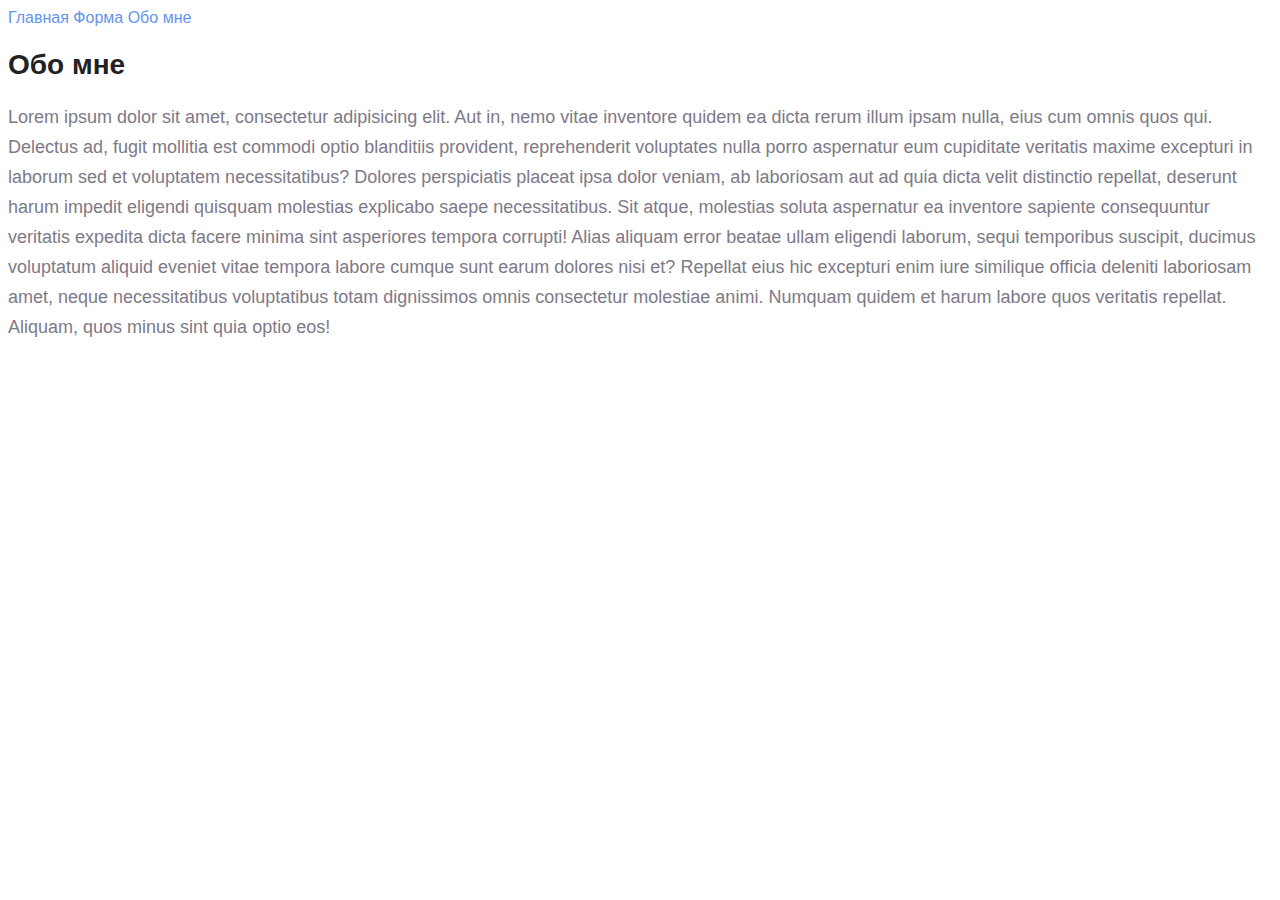
<file: first/about.html>
<!DOCTYPE html>
<html lang="en">
  <head>
    <meta charset="UTF-8" />
    <meta name="viewport" content="width=device-width, initial-scale=1.0" />
    <title>Document</title>
    <link rel="stylesheet" href="./assets/style.css">
  </head>
  <body>
    <a class = "nav__link" href="index.html">Главная</a>
    <a class = "nav__link" href="forma.html">Форма</a>
    <a class = "nav__link" href="#">Обо мне</a>
    <h1 class="title">Обо мне</h1>
    <p class = "text">
      Lorem ipsum dolor sit amet, consectetur adipisicing elit. Aut in, nemo
      vitae inventore quidem ea dicta rerum illum ipsam nulla, eius cum omnis
      quos qui. Delectus ad, fugit mollitia est commodi optio blanditiis
      provident, reprehenderit voluptates nulla porro aspernatur eum cupiditate
      veritatis maxime excepturi in laborum sed et voluptatem necessitatibus?
      Dolores perspiciatis placeat ipsa dolor veniam, ab laboriosam aut ad quia
      dicta velit distinctio repellat, deserunt harum impedit eligendi quisquam
      molestias explicabo saepe necessitatibus. Sit atque, molestias soluta
      aspernatur ea inventore sapiente consequuntur veritatis expedita dicta
      facere minima sint asperiores tempora corrupti! Alias aliquam error beatae
      ullam eligendi laborum, sequi temporibus suscipit, ducimus voluptatum
      aliquid eveniet vitae tempora labore cumque sunt earum dolores nisi et?
      Repellat eius hic excepturi enim iure similique officia deleniti
      laboriosam amet, neque necessitatibus voluptatibus totam dignissimos omnis
      consectetur molestiae animi. Numquam quidem et harum labore quos veritatis
      repellat. Aliquam, quos minus sint quia optio eos!
    </p>
  </body>
</html>
</file>
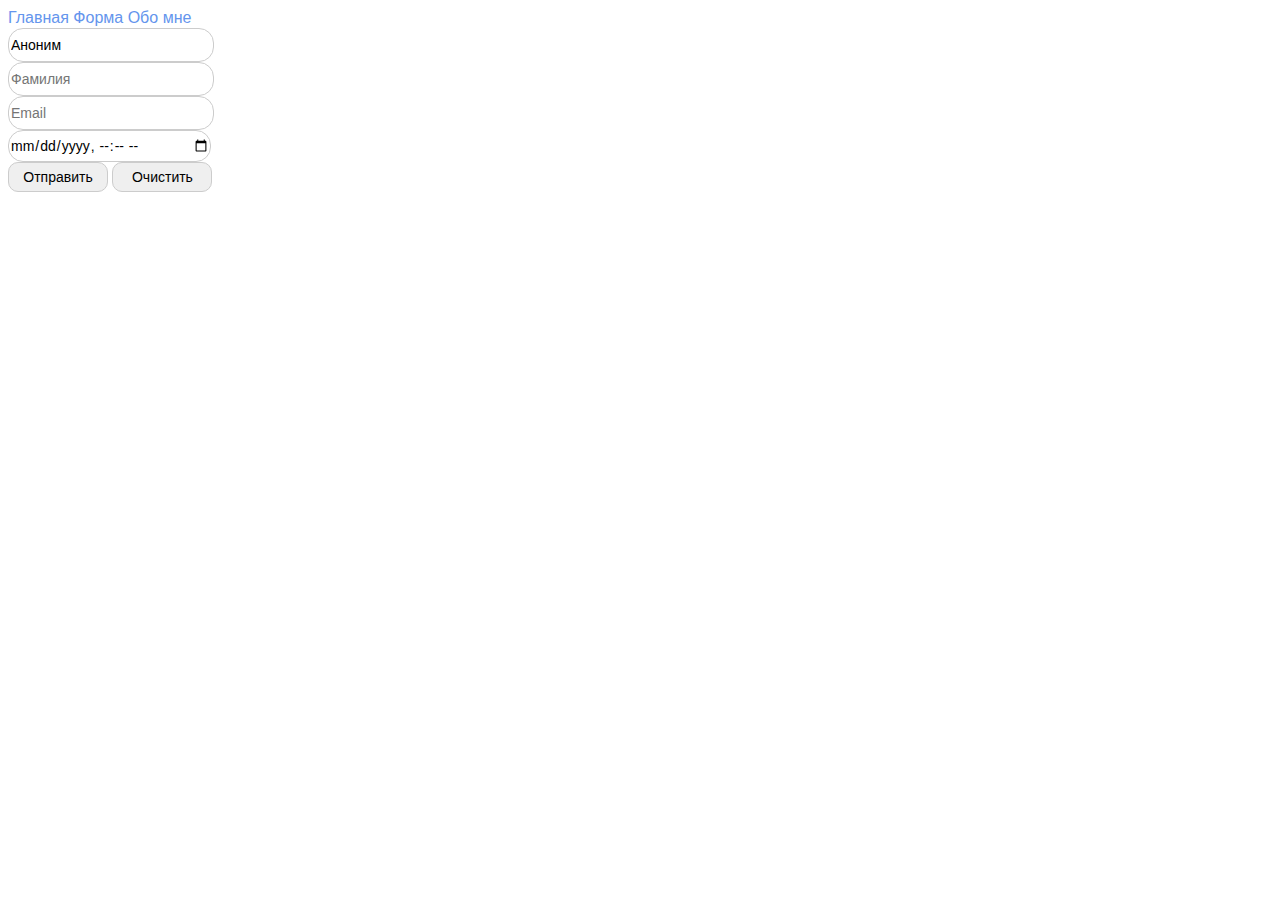
<file: first/forma.html>
<!DOCTYPE html>
<html lang="en">
<head>
    <meta charset="UTF-8">
    <meta name="viewport" content="width=form, initial-scale=1.0">
    <title>Document</title>
    <link rel="stylesheet" href="./assets/style.css">
</head>
<body>
    <a class = "nav__link" href="index.html">Главная</a>
    <a class = "nav__link" href="#">Форма</a>
    <a class = "nav__link" href="about.html"> Обо мне</a>
    <form action="#">
        <input class = "form__input" type="text" placeholder="Имя" value="Аноним"><br>
        <input class = "form__input" type="text" placeholder="Фамилия"><br>
        <input class = "form__input" type="email" name="" id="" placeholder="Email"><br>
        <input class = "form__input" type="datetime-local" name="" id="" placeholder="Время"><br>
        <button class = "form__button" type = "submit">Отправить</button>
        <button class = "form__button" type="reset">Очистить</button>
    </form>
</body>
</html>
</file>
<file: seminar2/assets/style.css>
a {
    text-decoration: none;
}

.img {
    width: 500px;
    height: 300px;
}
.link_menu {
    color: cornflowerblue;
    font-size: 16px;
    line-height: 20px;
}
.title {
    color: #222222;
    font-size: 28px;
    line-height: 36px;
    font-weight: bold;
}
.text {
   font-style: normal;
   font-weight: 300;
   font-size: 18px;
   line-height: 30px; 
   color: #7D7987;
}
.subtitle {
   color: coral;
   font-size: 36px;
   line-height: 80px;
   font-weight: 700;
   font-style: normal; 
}
</file>
<file: SEO&Digital/assets/styles/style.css>
@import url('https://fonts.googleapis.com/css2?family=Lato:wght@300;400;700;900&display=swap');

html {
    font-family: 'Lato', sans-serif;
}

* {
    padding: 0;
    margin: 0;
    box-sizing: border-box
}

.back {
    max-width: 1600px;
    margin-left: auto;
    margin-right: auto;
}

.header {
    background-color: #222;
    display: flex;
    justify-content: space-between;
    align-items: center;
    padding-top: 18px;
    padding-bottom: 19px;
    position: relative;
}

.header-left {
    display: flex;
    align-items: center;
    gap: 41px;
    padding-left: 231px;
}

.header-right {
    display: flex;
    align-items: center;
    padding-right: 240px;
    gap: 32px;
    position: relative;
}

.header::after {
    content: "5";
    font-family: Lato;
    font-size: 12px;
    font-weight: 400;
    width: 19px;
    height: 19px;   
    background-color: #F16D7F;
    color: #FFF;
    border-radius: 9px;
    position: absolute;
    top: 18px;
    right: 231px;
    z-index: 1;
    display: flex;
    align-items: center;
    justify-content: center;
}

.okno {
    position: relative;
    display: block;
}

.okno-item {
    width: 232px;
    height: 634px;
    display: none; 
    position: fixed;
    top: 75px;
    right: 0px;
    background-color: white;
    z-index: 1;
}

.okno:hover .okno-item{
    display: block; 
}

.okno-h2 {
    color: #000;
    font-family: Lato;
    font-size: 14px;
    font-weight: 700;
    padding: 32px 144px 24px 33px;
}

.okno-h3 {
    width: 82px;
    color: #F16D7F;
    font-family: Lato;
    font-size: 14px;
    font-weight: 400;
    padding: 0px 118px 12px 32px;
}

.okno-p {
    color: #6F6E6E;
    font-family: Lato;
    font-size: 14px;
    font-weight: 400;
    display: flex;
    flex-direction: column;
    align-items: flex-start;
    gap: 12px;
    padding-left: 53px;
    padding-bottom: 20px;
}

.back2 {
    background-color: #F1E4E6;
    max-width: 1600px;
}

.fashion {
    display: flex;
    align-items: center;
}

.fashion-title {
    display: flex;
    gap: 16px;
    /* margin-left: 64px; */
}

.fashion-h1 {
    color: #222;
    font-family: Lato;
    font-size: 48px;
    font-style: normal;
    font-weight: 900;
    line-height: normal;
}

.fashion-h2 {
    color: #222;
    font-family: Lato;
    font-size: 32px;
    font-style: normal;
    font-weight: 700;
    line-height: normal;
}

.fashion-text {
    color: #F16D7F;
    font-family: Lato;
    font-size: 32px;
    font-style: normal;
    font-weight: 700;
    line-height: normal;
}

.center {
    max-width: 1140px;
    margin-left: auto;
    margin-right: auto;
}

.sales {
    background-color: white;
    display: grid;
    grid-template-columns: repeat(3, 1fr);
    margin-top: 65px;
    gap: 30px;
    margin-bottom: 96px;
}

.sales-h3 {
    color: #FFF;
    text-align: center;
    font-family: Lato;
    font-size: 16px;
    font-weight: 400;
}

.sales-h2 {
    color: #F16D7F;
    font-family: Lato;
    font-size: 24px;
    font-weight: 700;
}

.item-sales {
    position: relative;
    text-align: center;
    width: 100%;
    height: 100%;

}

.sales-centered {
    position: absolute;
    top: 50%;
    left: 50%;
    transform: translate(-50%, -50%);
}

.item-sales__big {
    grid-column: 1/4;
    position: relative;
    text-align: center;
    height: 100%;
}

.product {
    display: flex;
    align-items: center;
    flex-direction: column;
    margin-bottom: 60px;
}

.product-title {
    color: #222;
    font-family: Lato;
    font-size: 30px;
    font-weight: 400;
}

.product-text {
    color: #9F9F9F;
    font-family: Lato;
    font-size: 14px;
    font-weight: 400;
}

.product-items {
    display: grid;
    grid-template-columns: repeat(3, 1fr);
    gap: 30px;
    margin-top: 48px;
}

.product-items__item {
    background-color: #F8F8F8;
    display: flex;
    flex-direction: column;
    align-items: center;
}

.product-items__img {
    position: relative;
}

.product-items__img::after {
    content: '';
    position: absolute;
    top: 0;
    left: 0;
    width: 100%;
    height: 100%;
    background-color: rgba(58, 56, 56, 0.86);
    display: none;
}
.product-items__img:hover::after {
    display: block;
}
.product-items__button {
    display: none;
    width: 139px;
    height: 44px;
    /* display: flex; */
    justify-content: center;
    align-items: center;
    gap: 11px;
    border: 2px solid white;
    color: white;
    background-color: inherit;
    position: absolute;
    top: 50%;
    left: 50%;
    transform: translate(-50%, -50%);
    z-index: 1;
}
.product-items__img:hover .product-items__button {
    display: flex;
}

.product-items__text {
    display: flex;
    flex-direction: column;
    margin: 24px 16px 24px 16px;
    gap: 16px;
}

.product-items__title {
    color: #000;
    font-family: Lato;
    font-size: 13px;
    font-weight: 400;
}

.product-items__description {
    color: #5D5D5D;
    font-family: Lato;
    font-size: 14px;
    font-style: normal;
    font-weight: 300;
    line-height: normal;
}

.product-items__price {
    color: #F16D7F;
    font-family: Lato;
    font-size: 16px;
    font-weight: 400;
}

.browse_button {
    padding: 15px 39px 14px 39px;
    border: #F16D7F 1px solid;
    color: #F26376;
    font-family: Lato;
    font-size: 16px;
    font-style: normal;
    font-weight: 400;
    line-height: normal;
    margin-top: 48px;
    background-color: inherit;
}

.browse_button:hover {
    background-color: #F16D7F;
    color: white;
}

.conditions {
    display: grid;
    grid-template-columns: repeat(3, 1fr);
    gap: 30px;
    justify-items: center;
    align-items: center;
    background-color: #222224;
    padding-left: 230px;
    padding-right: 230px;
    padding-top: 104px;
    padding-bottom: 104px;
}

.conditions-item {
    display: flex;
    flex-direction: column;
    align-items: center;
}

.conditions-h2 {
    font-family: Lato;
    font-size: 20px;
    font-weight: 400;
    line-height: 24px;
    letter-spacing: 0em;
    text-align: left;
    color: #FBFBFB;
    margin-top: 28px;
    margin-bottom: 16px;
}

.conditions-text {
    font-family: Lato;
    font-size: 14px;
    font-weight: 300;
    line-height: 17px;
    letter-spacing: 0em;
    text-align: center;
    color: #FBFBFB;
    width: 360px;
}

.subscribe {
    background-image: url(../images/photo_subscribe.png);
    background-position: center;
    background-size: cover;
    height: 448px;
}

.subscribe-text {
    color: #222224;
    text-align: center;
    font-family: Lato;
    font-size: 20px;
    font-weight: 400;
    margin-left: 230px;
    margin-right: 211px;
    margin-top: 30px;
}

.subscribe-right__text {
    display: flex;
    flex-direction: column;
    align-items: center;
    margin-right: 230px;
    width: 557px;
    position: relative;
}

.subscribe-h2 {
    color: #222224;
    text-align: center;
    font-family: Lato;
    font-size: 24px;
    font-weight: 700;
    line-height: 167.2%;
}

.subscribe-title {
    color: #222224;
    font-family: Lato;
    font-size: 18px;
    font-style: normal;
    font-weight: 400;
    line-height: 167.2%;
    margin-bottom: 32px;
}

.subscribe-left {
    display: flex;
    flex-direction: column;
    justify-content: center;
    align-items: center;
    width: 100%;
    margin-top: 30px;
}

.subscribe-right {
    display: flex;
    flex-direction: column;
    justify-content: center;
    align-items: center;
}

.subscribe-container {
    width: 100%;
    height: 100%;
    display: grid;
    grid-template-columns: repeat(2, 1fr);
}

.subscribe-email {
    width: 256px;
    height: 49px;
    border-style: none;
    border-top-left-radius: 20px;
    border-bottom-left-radius: 20px;
    background-color: #E1E1E1;
   
}

.subscribe-email__text {
    position: absolute;
    top: 79%;
    left: 23%;
    color: #222224;
    font-family: Lato;
    font-size: 14px;
    font-weight: 400;
    opacity: 0.671;
}

.subscribe-submit {
    width: 100px;
    height: 49px;
    border-style: none;
    border-top-right-radius: 20px;
    border-bottom-right-radius: 20px;
    background-color: #F16D7F;
}

.subscribe-submit__text {
    position: absolute;
    top: 79%;
    left: 67%;
    color: #FFF;
    text-align: center;
    font-family: Lato;
    font-size: 14px;
    font-weight: 400;
}

.footer {
    background-color: #222224;
    display: flex;
    flex-direction: row;
    justify-content: space-between;
    padding-top: 24px;
    padding-bottom: 24px;
    padding-left: 230px;
    padding-right: 230px;
}

.footer-text {
    color: #FBFBFB;
    font-family: Lato;
    font-size: 16px;
    font-weight: 400;
    line-height: 19px;
    letter-spacing: 0em;
    text-align: left;

}

.footer-left {
    display: flex;
    align-items: center;
}

.footer-right {
    display: flex;
    flex-direction: row;
    gap: 7px;
}




    
.insta {
    background-color: #FFFFFF;
    width: 32px;
    height: 32px;
    position: relative;
}

.insta-svg {
    position: absolute;
    top: 50%;
    left: 50%;
    transform: translate(-50%, -50%);
} 

.insta:hover {
    background-color: #F16D7F;
    color: white;
    /* display: block; */
} 
.insta-svg:hover path{
    fill: white;
}

@media screen and (min-width: 768px) and (max-width: 1439px) {

    .back {
        max-width: 1439px;
        /* min-width: 768px; */
    }

    .header-left {
        padding-left: 32px;
    }

    .header-right {
        padding-right: 41px;
    }

    .header::after {
        top: 15px;
        right: 32px;
    }

    .okno-item {
        top: 75px;
        right: 0px;
    }


    .back2 {
        max-width: 1439px;
        min-width: 768px;
    }

    .item-sales__bg {
        position: absolute;
        top: 0;
        left: 0;
        width: 100%;
        height: 100%;
        background-color: rgba(33, 22, 22, 0.70);

    }

    .sales {
        gap: 20px;
        margin-bottom: 109px;
    }

    .center {
        max-width: 100%;
        margin-left: 16px;
        margin-right: 16px;
    }

    .center2 {
        max-width: 100%;
        margin-left: 16px;
        margin-right: 16px;
    }

    .product-items {
        grid-template-columns: repeat(2, 1fr);
        gap: 16px;
        margin-top: 73px;
    }

    .browse_button {
        margin-top: 32px;
    }

    .product {
        margin-bottom: 70px;

    }

    .fashion-h1 {
        font-family: 44px;
    }

    .fashion-h2 {
        font-size: 24px;
    }

    .fashion-text {
        font-size: 24px;
    }

    .conditions {
        grid-template-columns: 1fr;
    }

    .subscribe {
        height: 614px;
    }

    .subscribe-container {
        grid-template-columns: 1fr;
    }
    
    .subscribe-text {
        margin-left: 204px;
        margin-right: 204px;
    }

    .subscribe-left {
        margin-top: 64px;
    }
    
    .subscribe-right__text {
        margin-left: 105px;
        margin-right: 105px;
        margin-bottom: 140px;
        margin-top: 48px;
    }

    .footer {
        padding-left: 32px;
        padding-right: 32px;
    }

}

@media screen and (min-width: 320px) and (max-width: 767px) {

    .back {
        /* max-width: 767px; */
        width: 100%;
    }

    .back2 {
        /* max-width: 767px;
        min-width: 320px; */
        width: 100%;
    }

    .header-left {
        padding-left: 16px;
    }

    .header-right {
        padding-right: 16px;
    }

    .header::after {
        display: none;
    }

    .mobile {
        display: none;
    }

    .sales {
        display: flex;
        flex-direction: column;
        gap: 32px;
        margin-top: 64px;
        margin-bottom: 64px;
    }

    .center {
        max-width: 100%;
        padding-left: 16px;
        padding-right: 16px;
    }

    .item-sales {
        width: 100%;
    }

    .item-sales__big {
        width: 100%;
    }

    .fashion {
        align-items: center;
        justify-content: center;
    }

    .fashion-title {
        /* margin: 148px 56px 149px 41px; */
        height: 363px;
        gap: 15px;
        align-items: center;
    }

    .fashion-h1 {
        font-size: 38px;
    }

    .fashion-h2 {
        font-size: 20px;
    }

    .fashion-text {
        font-size: 20px;
    }

    .product-items {
        grid-template-columns: repeat(1, 1fr);
        gap: 16px;
    }

    .product {
        margin-bottom: 85px;
    }

    .center2 {
        max-width: 100%;
        padding-left: 8px;
        padding-right: 8px;
    }

    .browse_button {
        margin-top: 40px;
    }

    .item-sales__bg {
        position: absolute;
        top: 0;
        left: 0;
        width: 100%;
        height: 100%;
        background-color: rgba(33, 22, 22, 0.70);

    }

    .conditions {
        grid-template-columns: 1fr;
        gap: 46px;
        padding-left: 14px;
        padding-right: 13px;
        padding-top: 48px;
        padding-bottom: 81px;
    }

    .conditions-h2 {
        margin-top: 27px;
        margin-bottom: 14px;
    }

    .subscribe {
        height: 550px;
        /* width: 100%; */
    }

    .subscribe-container {
        grid-template-columns: 1fr;
    }

    .subscribe-text {
        margin-left: 16px;
        margin-right: 15px;
    }

    .subscribe-right__text {
        margin-left: 16px;
        margin-right: 15px;
        width: 343px;
    }

    .subscribe-title {
        font-size: 14px;
        margin-bottom: 22px;
    }

    .footer {
        padding-left: 62px;
        padding-right: 62px;
        flex-direction: column-reverse;
        padding-top: 43px;
        padding-bottom: 9px;
        align-items: center;
    }

    .footer-right {
        margin-bottom: 40px;
    }

    .subscribe-email__text {
        top: 75%;
        left: 5%;
    }

    .subscribe-submit__text {
        top: 75%;
        left: 79%;
    }
}
</file>
<file: WEBFIRST/assets/styles/style.css>
/* body {
    margin: 0;
} */
@font-face {
    font-family: 'Open Sans';
    src: url("../fonts/OpenSans-Regular.ttf");
    font-weight: 400;
}

@font-face {
    font-family: 'Open Sans';
    src: url("../fonts/OpenSans-Medium.ttf");
    font-weight: 500;
}

@font-face {
    font-family: 'Open Sans';
    src: url("../fonts/OpenSans-SemiBold.ttf");
    font-weight: 600;
}

@font-face {
    font-family: 'Open Sans';
    src: url("../fonts/OpenSans-Bold.ttf");
    font-weight: 700;
}

@font-face {
    font-family: 'Open Sans';
    src: url("../fonts/OpenSans-ExtraBold.ttf");
    font-weight: 800;
}

.base-container {
    width: 1146px;
    margin-left: auto;
    margin-right: auto;
}

html {
    font-family: 'Open Sans';
}

* {
    margin: 0;
}

body {
    background-color: #020A18;
}

ul {
    padding: 0;
}

.header {
    background-color: #020b1b;
}

.menu {
    display: flex;
    justify-content: center;
    align-items: center;
    height: 100px;
    list-style: none;
    gap: 40px;
}

/* вложенность */
/* .menu  a {

} */
.menu-item {
    color: #FFF;
    font-size: 16px;
    font-weight: 600;
    line-height: normal;
    text-decoration: none;
}

.intro {
    display: flex;
    gap: 128px;
    margin-top: 160px;
}

.intro-upper-title {
    color: #3A68B8;
    font-size: 18px;
    font-weight: 600;
    line-height: 160%;
    text-transform: uppercase;
    margin-bottom: 10px;
}

.intro-title {
    color: #FFF;
    font-size: 55px;
    font-weight: 800;
    line-height: 130%;
    margin-bottom: 40px;
}

.intro-text {
    color: #FFF;
    font-size: 18px;
    font-weight: 600;
    line-height: 160%;
    opacity: 0.7;
    margin-bottom: 50px;
    width: 558px;
}

.intro-button {
    padding: 15px 30px;
    border-radius: 5px;
    background-color: #3A68B8;
    border: none;
    color: #FFF;
    font-size: 20px;
    font-weight: 600;
    line-height: normal;
}

.intro-button-wrapper {
    display: flex;
    gap: 20px;
}

.logos {
    margin-top: 197px;
    display: flex;
    justify-content: space-between;
    margin-bottom: 256px;
}

.image-text {
    display: flex;
    align-items: center;
    gap: 68px;
    margin-bottom: 264px;
}

.image-text-content {
    display: flex;
    flex-direction: column;
    align-items: flex-start
        /* justify-content: center; */
}

.image-text-title {
    color: #FFF;
    font-size: 40px;
    font-weight: 700;
    line-height: 130%;
    margin-bottom: 30px;
}

.image-text-paragraph {
    color: #FFF;
    font-size: 16px;
    font-weight: 600;
    line-height: 160%;
    max-width: 460px;
    margin-bottom: 50px;
    opacity: 0.7;
}

.image-text-button {
    color: #FFF;
    font-size: 16px;
    font-weight: 600;
    line-height: normal;

    border-radius: 5px;
    background: #3A68B8;
    border-style: none;

    padding-top: 15px;
    padding-bottom: 15px;
    padding-left: 30px;
    padding-right: 30px;
}

.servises {
    display: grid;
    grid-template-columns: repeat(3, 1fr);
    gap: 30px;
}


.item {
    padding: 30px;
    justify-self: center;
    border-radius: 10px;
    background-color: #132035;
    text-align: center;
    gap: 30px;
    align-items: center;
    display: flex;
    flex-direction: column;
}

.big_row {
    /* display: flex;
    flex-direction: column;
    align-items: center; */
    grid-column: 1/3;
    grid-row: 2/4;
    gap: 60px;
}

.item-text {
    /* padding-top: 30px; */
    color: #FFF;
    font-size: 16px;
    font-weight: 600;
    line-height: 160%;
    opacity: 0.7;
}

.h2-item {
    /* padding-top: 30px; */
    color:#FFF;
    font-size: 25px;
    font-weight: 700;
    line-height: 125%;
    opacity: 0.7;
}

@media screen and (max-width: 1439px){
    .base-container {
        /* margin: 0 40px; */
        max-width: 100%;
        margin-left: 40px;
        margin-right: 40px;
        /* max-width: 767px; */
    }
    .intro, .base-container {
        flex-direction: column;
        align-items: center;
    }
    .intro-upper-title {
        font-size: 16px;
    }
    .intro-title {
        font-size: 48px;
    }
    .logos {
        flex-wrap: wrap;
        gap: 32px;
        justify-content: flex-start;
        max-width: 540px;
        margin-right: auto;
        margin-left: auto;
    }

}
</file>
<file: Webhomework/assets/styles/style.css>
@font-face {
    font-family: "Gilroy-Semibold";
    src: url("../fonts/gilroy-semibold.ttf");
    font-style: normal;
    font-weight: 400;
}

@font-face {
    font-family: "Gilroy-Bold";
    src: url("../fonts/gilroy-bold.ttf");
    font-style: normal;
    font-weight: 400;
}

@font-face {
    font-family: "Gilroy-Medium";
    src: url("../fonts/gilroy-medium.ttf");
    font-style: normal;
    font-weight: 400;
}

@font-face {
    font-family: "Gilroy-Regular";
    src: url("../fonts/gilroy-regular.ttf");
    font-style: normal;
    font-weight: 400;
}


* {
    padding: 0;
    margin: 0;
    box-sizing: border-box
}

a {
    text-decoration: none;
}

.center {
    padding-left: calc(50% - 1170px / 2);
    padding-right: calc(50% - 1170px / 2);
}

.header {
    margin-top: 40px;
    margin-bottom: 84px;
    display: flex;
    justify-content: space-between;
    align-items: center;
}

.header__menu {
    width: 533px;
    display: flex;
    justify-content: space-between;
    align-items: center;
}

.nav__links {
    color: #000;
    font-family: Gilroy-Medium;
    font-size: 14px;
    font-style: normal;
    font-weight: 400;
    line-height: normal;
}

.nav__links:first-child {
    color: #F25822;
    font-family: Gilroy-SemiBold;
    font-size: 14px;
    font-style: normal;
    font-weight: 400;
    line-height: normal;
}

.content {
    display: flex;
    gap: 39px;
    margin-bottom: 162px;
}

.content__left {
    width: 45%;
}

.title {
    margin-bottom: 17px;
    color: #000;
    font-family: Gilroy-Bold;
    font-size: 60px;
    font-style: normal;
    font-weight: 400;
    line-height: normal;
}

.text {
    margin-right: 56px;
    margin-bottom: 37px;
    color: #888;
    font-family: Gilroy-Medium;
    font-size: 20px;
    font-style: normal;
    font-weight: 400;
    line-height: normal;
}

.buttons {
    display: flex;
    gap: 36px;
}

.button {
    padding: 1rem 2rem;
    border-radius: 50px;
    background: #F25822;
    box-shadow: 4px 4px 8px 0px rgba(242, 88, 34, 0.20);
    color: #FFF;
    font-family: Gilroy-Bold;
    font-size: 15px;
    font-style: normal;
    font-weight: 400;
    line-height: normal;
}

.link {
    padding: 1rem 2rem;
    color: #AAA;
    font-family: Gilroy-Bold;
    font-size: 15px;
    font-style: normal;
    font-weight: 400;
    line-height: normal;
}

.logotip {
    padding-top: 97px;
    padding-bottom: 96px;
    display: flex;
    justify-content: space-between;
}

.box {
    padding-top: 100px;
    padding-bottom: 100px;
    display: flex;
    gap: 30px;
}

.item-box {
    padding: 40px 0px 25px 30px;

}

.box-title {
    padding-top: 25px;
    color: black;
    font-size: 24px;
    font-family: Gilroy-Bold;
    font-weight: 400;
    word-wrap: break-word
}

.box-text {
    padding-top: 17px;
    padding-right: 31px;
    color: #666666;
    font-size: 15px;
    font-family: Gilroy-Regular;
    font-weight: 400;
    line-height: 22.50px;
    word-wrap: break-wor
}

.box-read {
    padding-top: 25px;
    color: black;
    font-size: 11px;
    font-family: Gilroy-Bold;
    font-weight: 400;
    line-height: 16.50px;
    word-wrap: break-word
}

/* .icon {
    padding-top: 30px;
} */

.shadow {
    background: #FFF;
    box-shadow: 15px 25px 56px 6px rgba(0, 0, 0, 0.06);
}

.back {
    background: #FAFAFA;
}

.services {
    display: flex;
    flex-direction: column;
    flex-wrap: wrap;
    align-content: center;
    align-items: center;
}

.services-header {
    display: flex;
    flex-direction: column;
    text-align: center;
    align-content: center;
}

.services-header__h2 {
    margin-top: 92px;
    color: #000;
    font-family: Gilroy-Bold;
    font-size: 45px;
    font-weight: 400;
}

.services-header__text {
    display: flex;
    margin-top: 19px;
    margin-bottom: 54px;
    color: #666;
    text-align: center;
    font-family: Gilroy-Regular;
    font-size: 16px;
    font-weight: 400;
    line-height: 150%;
    width: 682px;
}

.services-item {
    display: grid;
    grid-template-columns: repeat(3, 370px);
    gap: 30px;
}

.services-item__section {
    background-color: #FFFFFF;
    margin-bottom: 100px;
}

.shadow1 {
    background: #FFF; 
    box-shadow: 15px 25px 60px -5px rgba(0, 0, 0, 0.10);
}


.services-item1 {
    padding: 25px 30px 50px 30px;
    text-align: center;
}

.services-item__title {
    color: #000;
    font-family: Gilroy-Bold;
    font-size: 24px;
    font-weight: 400;
}

.services-item__text {
    color: #AAA;
    text-align: center;
    font-family: Gilroy-Regular;
    font-size: 15px;
    font-weight: 400;
    line-height: 150%;
    padding-top: 22px;
    width: 310px;
    
}


.services-item__button {
    display: flex;
    align-items: center;
    width: 150px;
    height: 50px;
    background-color: #F25822;
    color: #FFFFFF;
    border-radius: 50px;
    justify-content: center;
    gap: 6px;
    margin: 39px 90px 50px 70px;
    border: none;
}
</file>
<file: first/assets/style.css>
body {
    font-family: sans-serif;
}

h1{

    color: yellow;
}
.title{
    color: #222;
    font-size: 28px;
    line-height: 36px;
    font-weight: bold;
}
.text{
    font-style: normal;
    font-weight: 300;
    font-size: 18px;
    line-height: 30px;
    color: #7D7987;
}
.img_log{
    width: 500px;
    height: 300px;
    border-radius: 10px;
}
.icon{
    width: 50px;
    height: 50px;
}
a {
    text-decoration: none;
}
.nav__link{
    color: cornflowerblue;
    font-size: 16px;
    line-height: 20px;
}
.subtitle{
    color: coral;
    font-style: normal;
    line-height: 80px;
    font-weight: 700;
    font-size: 36px;
}

.form__input {
    width: 200px;
    height: 30px;
    outline: none;
    border: 1px solid #ccc;
    border-radius: 15px;
    font-size: 14px;
    line-height: 30px;
    font-family: sans-serif; 
}
.form__button {
    width: 100px;
    height: 30px;
    border-radius: 10px;
    border: 1px solid #ccc;
    font-size: 14px;
}
</file>
